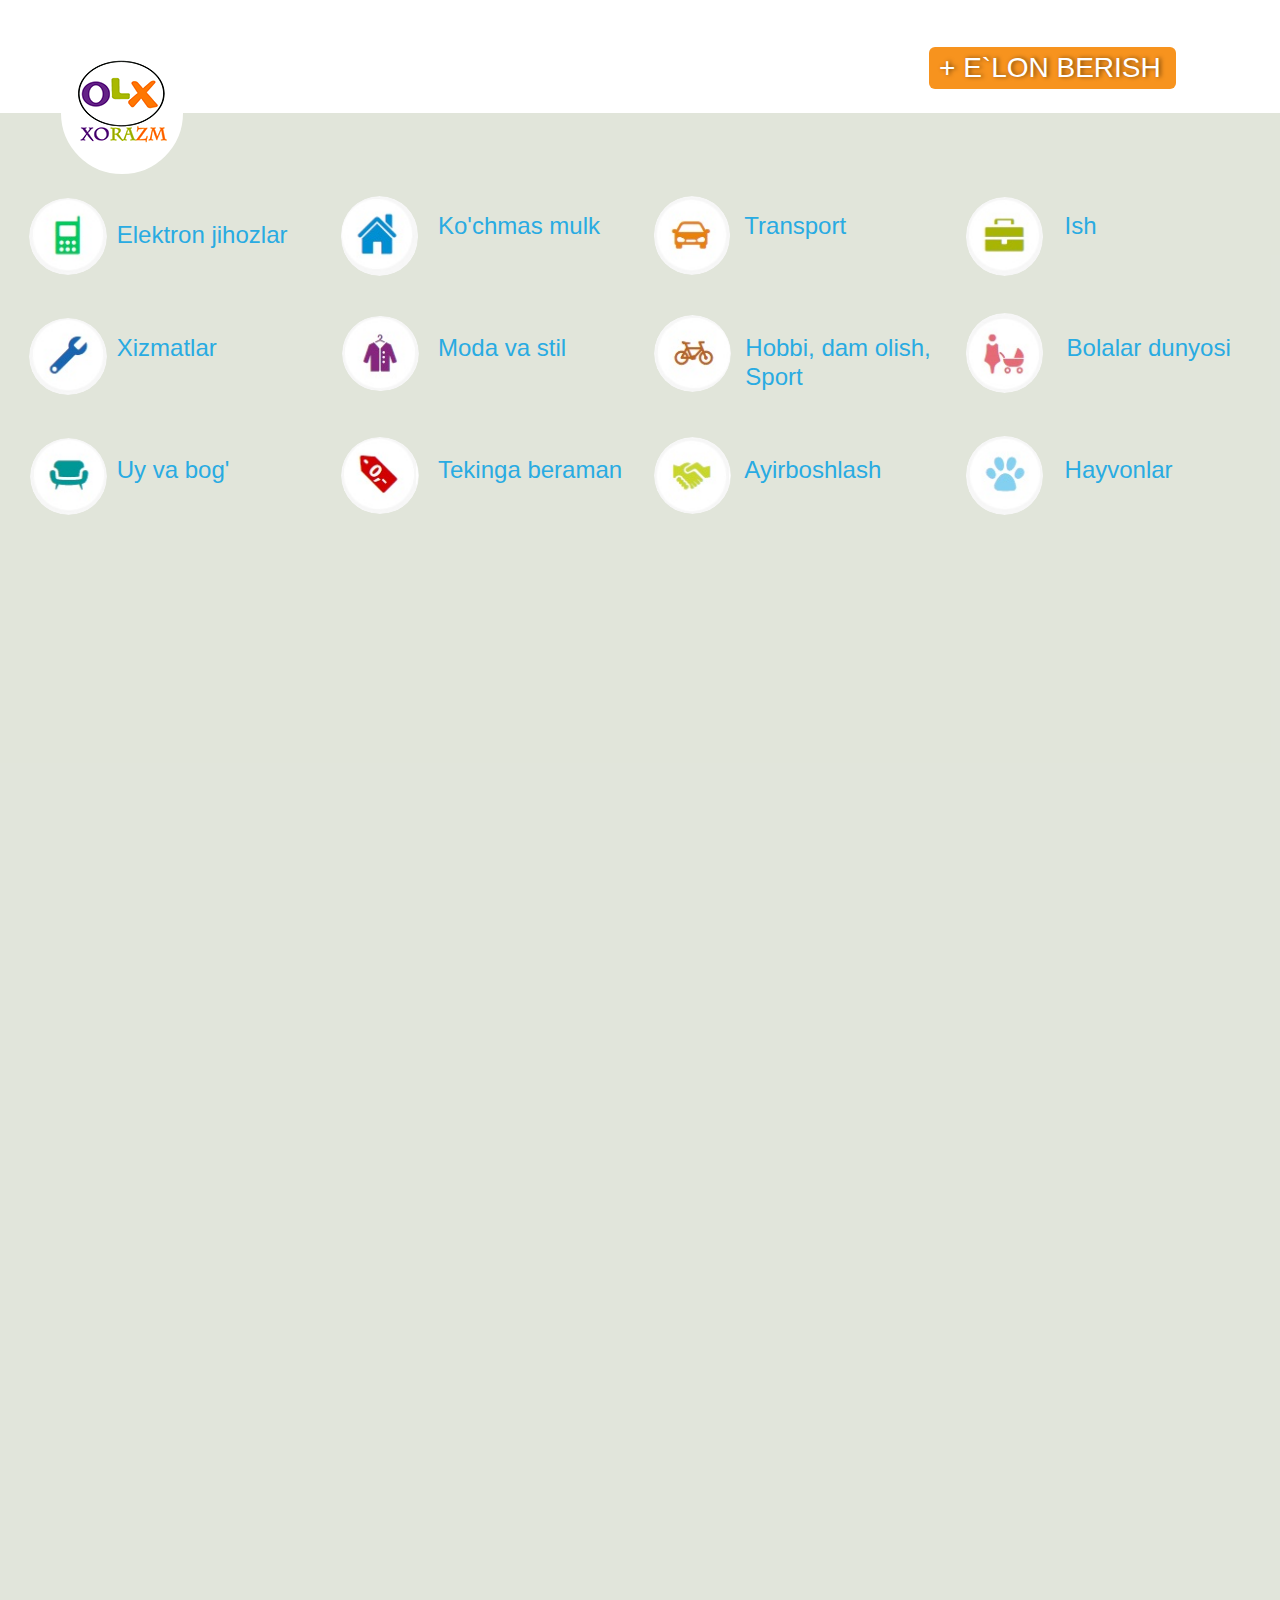
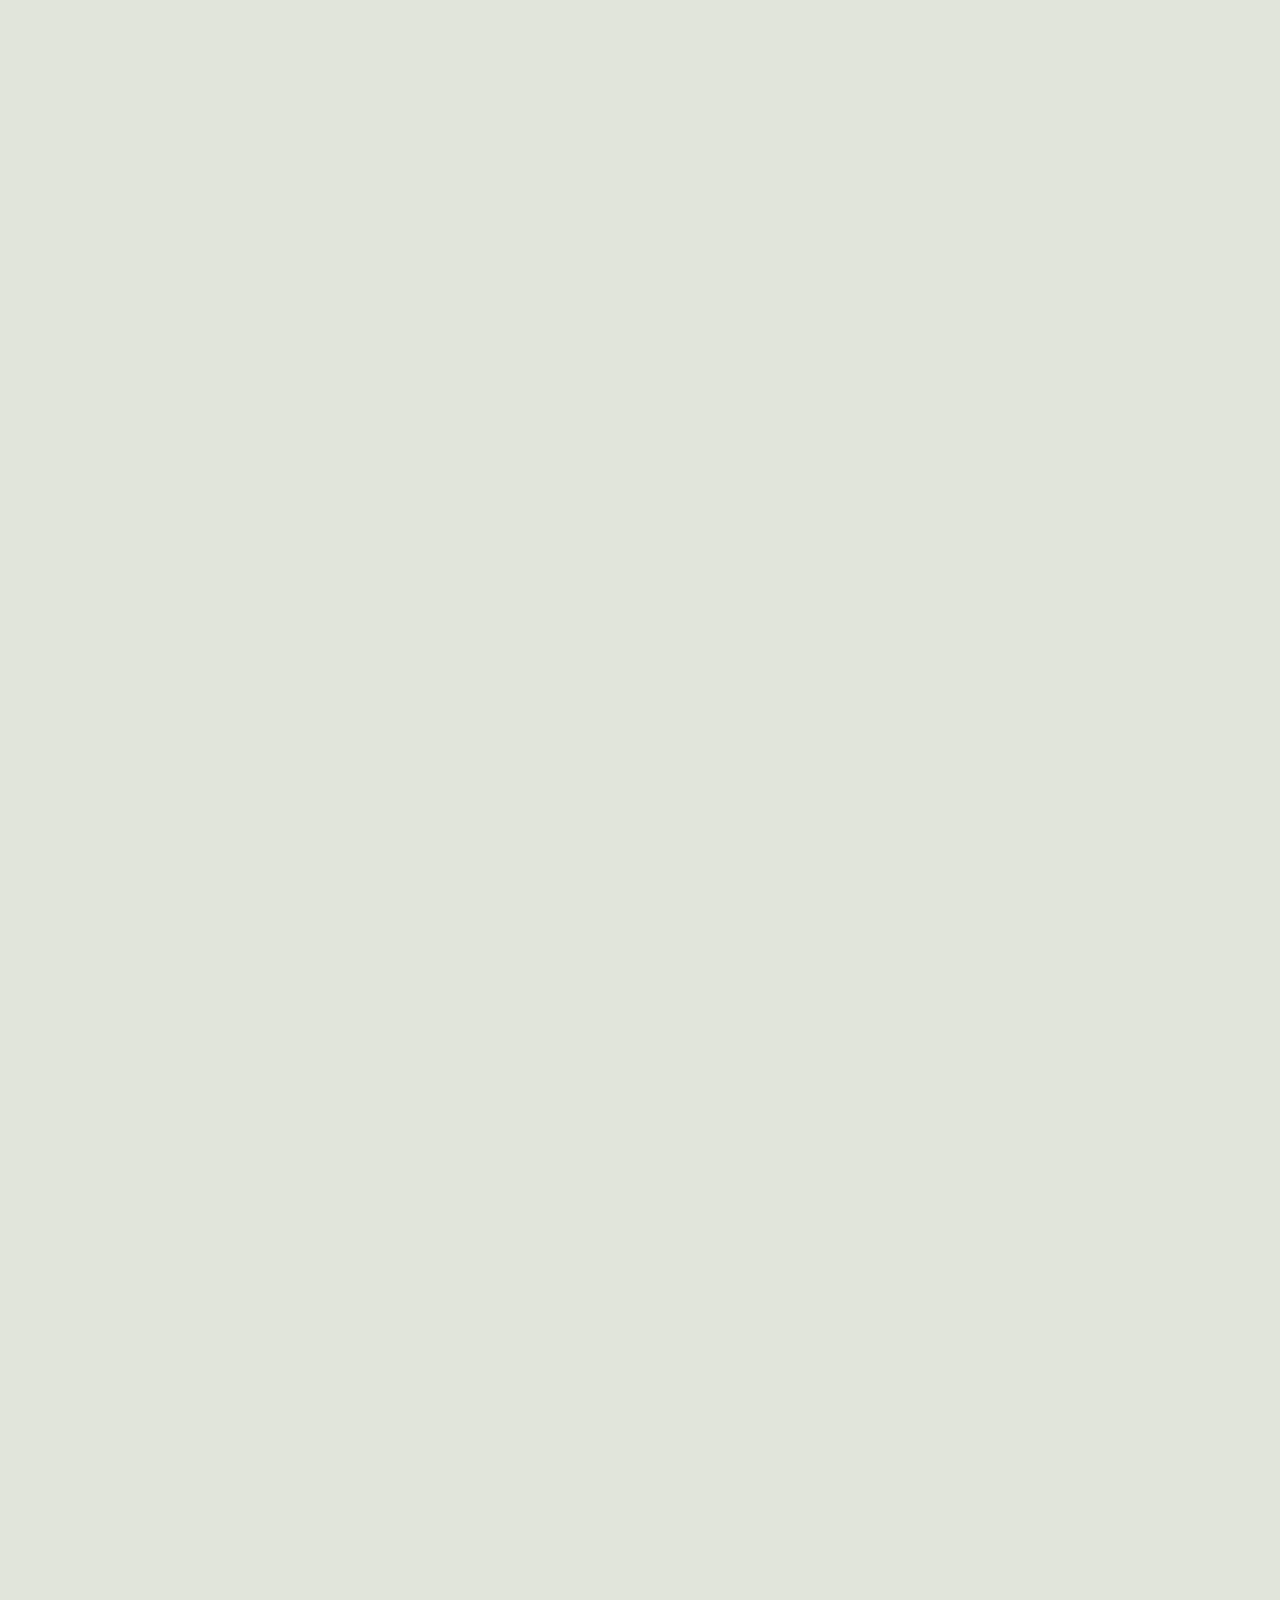
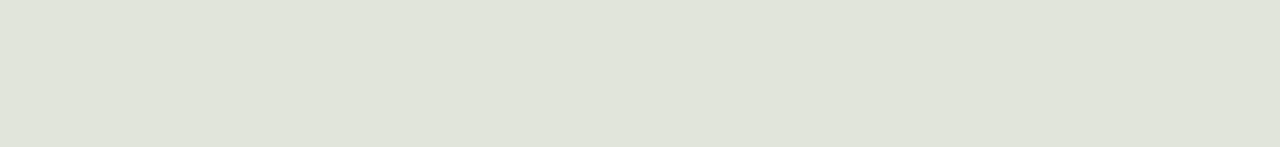
<file: index.html>
<!DOCTYPE html>
<html class="nojs html css_verticalspacer" lang="en-US">
 <head>

  <meta http-equiv="Content-type" content="text/html;charset=UTF-8"/>
  <meta name="description" content="test olxx"/>
  <meta name="keywords" content="xa xa"/>
  <meta name="generator" content="2017.0.2.363"/>
  <meta name="viewport" content="width=device-width, initial-scale=1.0"/>
  
  <script type="text/javascript">
   // Update the 'nojs'/'js' class on the html node
document.documentElement.className = document.documentElement.className.replace(/\bnojs\b/g, 'js');

// Check that all required assets are uploaded and up-to-date
if(typeof Muse == "undefined") window.Muse = {}; window.Muse.assets = {"required":["museutils.js", "museconfig.js", "jquery.watch.js", "jquery.museresponsive.js", "require.js", "index.css"], "outOfDate":[]};
</script>
  
  <link rel="shortcut icon" href="images/asosiy-favicon.ico?crc=531726175"/>
  <title>Asosiy</title>
  <!-- CSS -->
  <link rel="stylesheet" type="text/css" href="css/site_global.css?crc=4022469373"/>
  <link rel="stylesheet" type="text/css" href="css/index.css?crc=278165671" id="pagesheet"/>
  <!-- IE-only CSS -->
  <!--[if lt IE 9]>
  <link rel="stylesheet" type="text/css" href="css/nomq_index.css?crc=3771721734" id="nomq_pagesheet"/>
  <![endif]-->
    <!--custom head HTML-->
  <style>.js body{visibility:visible!important;}</style>
 </head>
 <body>

  <div class="breakpoint active" id="bp_infinity" data-min-width="1208"><!-- responsive breakpoint node -->
   <div class="rgba-background clearfix borderbox" id="page"><!-- column -->
    <div class="browser_width colelem shared_content" id="u1695-bw" data-content-guid="u1695-bw_content">
     <div id="u1695"><!-- group -->
      <div class="clearfix" id="u1695_align_to_page">
       <!-- m_editable region-id="editable-static-tag-U1698-BP_infinity" template="index.html" data-type="image" -->
       <div class="rounded-corners clip_frame grpelem shared_content" id="u1698" data-muse-uid="U1698" data-muse-type="img_frame" data-content-guid="u1698_content"><!-- image -->
        <img class="block temp_no_img_src" id="u1698_img" data-orig-src="images/olx-logo%20(1)%20ww%d0%ba%d0%be%d0%bf%d0%b8%d1%8f.png?crc=3818037564" alt="" width="108" height="108" data-muse-src="images/olx-logo%20(1)%20ww%d0%ba%d0%be%d0%bf%d0%b8%d1%8f.png?crc=3818037564" src="images/blank.gif?crc=4208392903"/>
       </div>
       <!-- /m_editable -->
       <div class="rounded-corners clearfix grpelem shared_content" id="u1725" data-content-guid="u1725_content"><!-- group -->
        <!-- m_editable region-id="editable-static-tag-U1731-BP_infinity" template="index.html" data-type="html" data-ice-options="disableImageResize,link,txtStyleTarget" -->
        <div class="clearfix grpelem" id="u1731-4" data-muse-uid="U1731" data-muse-type="txt_frame" data-IBE-flags="txtStyleSrc"><!-- content -->
         <p>+ E`LON BERISH</p>
        </div>
        <!-- /m_editable -->
       </div>
      </div>
     </div>
    </div>
    <div class="clearfix colelem" id="pu2449"><!-- group -->
     <!-- m_editable region-id="editable-static-tag-U2449-BP_infinity" template="index.html" data-type="image" -->
     <div class="rounded-corners clip_frame grpelem shared_content" id="u2449" data-muse-uid="U2449" data-muse-type="img_frame" data-content-guid="u2449_content"><!-- image -->
      <img class="block temp_no_img_src" id="u2449_img" data-orig-src="images/%d0%b1%d0%b5%d0%b7%d0%b8%d0%bc%d0%b5%d0%bd%d0%b8-8.jpg?crc=106785913" alt="" data-muse-src="images/%d0%b1%d0%b5%d0%b7%d0%b8%d0%bc%d0%b5%d0%bd%d0%b8-8.jpg?crc=106785913" data-image-width="78" data-image-height="77" src="images/blank.gif?crc=4208392903"/>
     </div>
     <!-- /m_editable -->
     <!-- m_editable region-id="editable-static-tag-U2598-BP_infinity" template="index.html" data-type="html" data-ice-options="disableImageResize,link,txtStyleTarget" -->
     <div class="clearfix grpelem shared_content" id="u2598-4" data-muse-uid="U2598" data-muse-type="txt_frame" data-IBE-flags="txtStyleSrc" data-content-guid="u2598-4_content"><!-- content -->
      <p>Elektron jihozlar</p>
     </div>
     <!-- /m_editable -->
     <!-- m_editable region-id="editable-static-tag-U2414-BP_infinity" template="index.html" data-type="image" -->
     <div class="rounded-corners clip_frame grpelem shared_content" id="u2414" data-muse-uid="U2414" data-muse-type="img_frame" data-content-guid="u2414_content"><!-- image -->
      <img class="block temp_no_img_src" id="u2414_img" data-orig-src="images/%d0%b1%d0%b5%d0%b7%d0%b8%d0%bc%d0%b5%d0%bd%d0%b8-3.jpg?crc=3942561821" alt="" data-muse-src="images/%d0%b1%d0%b5%d0%b7%d0%b8%d0%bc%d0%b5%d0%bd%d0%b8-3.jpg?crc=3942561821" data-image-width="77" data-image-height="80" src="images/blank.gif?crc=4208392903"/>
     </div>
     <!-- /m_editable -->
     <!-- m_editable region-id="editable-static-tag-U3086-BP_infinity" template="index.html" data-type="html" data-ice-options="disableImageResize,link,txtStyleTarget" -->
     <div class="clearfix grpelem shared_content" id="u3086-4" data-muse-uid="U3086" data-muse-type="txt_frame" data-IBE-flags="txtStyleSrc" data-content-guid="u3086-4_content"><!-- content -->
      <p>Ko'chmas mulk</p>
     </div>
     <!-- /m_editable -->
     <!-- m_editable region-id="editable-static-tag-U2421-BP_infinity" template="index.html" data-type="image" -->
     <div class="rounded-corners clip_frame grpelem shared_content" id="u2421" data-muse-uid="U2421" data-muse-type="img_frame" data-content-guid="u2421_content"><!-- image -->
      <img class="block temp_no_img_src" id="u2421_img" data-orig-src="images/%d0%b1%d0%b5%d0%b7%d0%b8%d0%bc%d0%b5%d0%bd%d0%b8-4.jpg?crc=4293712713" alt="" data-muse-src="images/%d0%b1%d0%b5%d0%b7%d0%b8%d0%bc%d0%b5%d0%bd%d0%b8-4.jpg?crc=4293712713" data-image-width="77" data-image-height="79" src="images/blank.gif?crc=4208392903"/>
     </div>
     <!-- /m_editable -->
     <!-- m_editable region-id="editable-static-tag-U2988-BP_infinity" template="index.html" data-type="html" data-ice-options="disableImageResize,link,txtStyleTarget" -->
     <div class="clearfix grpelem shared_content" id="u2988-4" data-muse-uid="U2988" data-muse-type="txt_frame" data-IBE-flags="txtStyleSrc" data-content-guid="u2988-4_content"><!-- content -->
      <p>Transport</p>
     </div>
     <!-- /m_editable -->
     <!-- m_editable region-id="editable-static-tag-U2428-BP_infinity" template="index.html" data-type="image" -->
     <div class="rounded-corners clip_frame grpelem shared_content" id="u2428" data-muse-uid="U2428" data-muse-type="img_frame" data-content-guid="u2428_content"><!-- image -->
      <img class="block temp_no_img_src" id="u2428_img" data-orig-src="images/%d0%b1%d0%b5%d0%b7%d0%b8%d0%bc%d0%b5%d0%bd%d0%b8-5.jpg?crc=4204156704" alt="" data-muse-src="images/%d0%b1%d0%b5%d0%b7%d0%b8%d0%bc%d0%b5%d0%bd%d0%b8-5.jpg?crc=4204156704" data-image-width="77" data-image-height="79" src="images/blank.gif?crc=4208392903"/>
     </div>
     <!-- /m_editable -->
     <!-- m_editable region-id="editable-static-tag-U2916-BP_infinity" template="index.html" data-type="html" data-ice-options="disableImageResize,link,txtStyleTarget" -->
     <div class="clearfix grpelem shared_content" id="u2916-4" data-muse-uid="U2916" data-muse-type="txt_frame" data-IBE-flags="txtStyleSrc" data-content-guid="u2916-4_content"><!-- content -->
      <p>Ish</p>
     </div>
     <!-- /m_editable -->
    </div>
    <div class="clearfix colelem" id="pu2456"><!-- group -->
     <!-- m_editable region-id="editable-static-tag-U2456-BP_infinity" template="index.html" data-type="image" -->
     <div class="rounded-corners clip_frame grpelem shared_content" id="u2456" data-muse-uid="U2456" data-muse-type="img_frame" data-content-guid="u2456_content"><!-- image -->
      <img class="block temp_no_img_src" id="u2456_img" data-orig-src="images/%d0%b1%d0%b5%d0%b7%d0%b8%d0%bc%d0%b5%d0%bd%d0%b8-9.jpg?crc=4268166496" alt="" data-muse-src="images/%d0%b1%d0%b5%d0%b7%d0%b8%d0%bc%d0%b5%d0%bd%d0%b8-9.jpg?crc=4268166496" data-image-width="78" data-image-height="77" src="images/blank.gif?crc=4208392903"/>
     </div>
     <!-- /m_editable -->
     <!-- m_editable region-id="editable-static-tag-U2952-BP_infinity" template="index.html" data-type="html" data-ice-options="disableImageResize,link,txtStyleTarget" -->
     <div class="clearfix grpelem shared_content" id="u2952-4" data-muse-uid="U2952" data-muse-type="txt_frame" data-IBE-flags="txtStyleSrc" data-content-guid="u2952-4_content"><!-- content -->
      <p>Xizmatlar</p>
     </div>
     <!-- /m_editable -->
     <!-- m_editable region-id="editable-static-tag-U2463-BP_infinity" template="index.html" data-type="image" -->
     <div class="rounded-corners clip_frame grpelem shared_content" id="u2463" data-muse-uid="U2463" data-muse-type="img_frame" data-content-guid="u2463_content"><!-- image -->
      <img class="block temp_no_img_src" id="u2463_img" data-orig-src="images/%d0%b1%d0%b5%d0%b7%d0%b8%d0%bc%d0%b5%d0%bd%d0%b8-10.jpg?crc=3832620602" alt="" data-muse-src="images/%d0%b1%d0%b5%d0%b7%d0%b8%d0%bc%d0%b5%d0%bd%d0%b8-10.jpg?crc=3832620602" data-image-width="77" data-image-height="75" src="images/blank.gif?crc=4208392903"/>
     </div>
     <!-- /m_editable -->
     <!-- m_editable region-id="editable-static-tag-U3068-BP_infinity" template="index.html" data-type="html" data-ice-options="disableImageResize,link,txtStyleTarget" -->
     <div class="clearfix grpelem shared_content" id="u3068-4" data-muse-uid="U3068" data-muse-type="txt_frame" data-IBE-flags="txtStyleSrc" data-content-guid="u3068-4_content"><!-- content -->
      <p>Moda va stil</p>
     </div>
     <!-- /m_editable -->
     <!-- m_editable region-id="editable-static-tag-U2470-BP_infinity" template="index.html" data-type="image" -->
     <div class="rounded-corners clip_frame grpelem shared_content" id="u2470" data-muse-uid="U2470" data-muse-type="img_frame" data-content-guid="u2470_content"><!-- image -->
      <img class="block temp_no_img_src" id="u2470_img" data-orig-src="images/%d0%b1%d0%b5%d0%b7%d0%b8%d0%bc%d0%b5%d0%bd%d0%b8-11.jpg?crc=225326448" alt="" data-muse-src="images/%d0%b1%d0%b5%d0%b7%d0%b8%d0%bc%d0%b5%d0%bd%d0%b8-11.jpg?crc=225326448" data-image-width="78" data-image-height="77" src="images/blank.gif?crc=4208392903"/>
     </div>
     <!-- /m_editable -->
     <!-- m_editable region-id="editable-static-tag-U2934-BP_infinity" template="index.html" data-type="html" data-ice-options="disableImageResize,link,txtStyleTarget" -->
     <div class="clearfix grpelem shared_content" id="u2934-4" data-muse-uid="U2934" data-muse-type="txt_frame" data-IBE-flags="txtStyleSrc" data-content-guid="u2934-4_content"><!-- content -->
      <p>Hobbi, dam olish, Sport</p>
     </div>
     <!-- /m_editable -->
     <!-- m_editable region-id="editable-static-tag-U2406-BP_infinity" template="index.html" data-type="image" -->
     <div class="rounded-corners clip_frame grpelem shared_content" id="u2406" data-muse-uid="U2406" data-muse-type="img_frame" data-content-guid="u2406_content"><!-- image -->
      <img class="block temp_no_img_src" id="u2406_img" data-orig-src="images/%d0%b1%d0%b5%d0%b7%d0%b8%d0%bc%d0%b5%d0%bd%d0%b8-2.jpg?crc=491880154" alt="" data-muse-src="images/%d0%b1%d0%b5%d0%b7%d0%b8%d0%bc%d0%b5%d0%bd%d0%b8-2.jpg?crc=491880154" data-image-width="77" data-image-height="80" src="images/blank.gif?crc=4208392903"/>
     </div>
     <!-- /m_editable -->
     <!-- m_editable region-id="editable-static-tag-U2970-BP_infinity" template="index.html" data-type="html" data-ice-options="disableImageResize,link,txtStyleTarget" -->
     <div class="clearfix grpelem shared_content" id="u2970-4" data-muse-uid="U2970" data-muse-type="txt_frame" data-IBE-flags="txtStyleSrc" data-content-guid="u2970-4_content"><!-- content -->
      <p>Bolalar dunyosi</p>
     </div>
     <!-- /m_editable -->
    </div>
    <div class="clearfix colelem" id="pu2442"><!-- group -->
     <!-- m_editable region-id="editable-static-tag-U2442-BP_infinity" template="index.html" data-type="image" -->
     <div class="rounded-corners clip_frame grpelem shared_content" id="u2442" data-muse-uid="U2442" data-muse-type="img_frame" data-content-guid="u2442_content"><!-- image -->
      <img class="block temp_no_img_src" id="u2442_img" data-orig-src="images/%d0%b1%d0%b5%d0%b7%d0%b8%d0%bc%d0%b5%d0%bd%d0%b8-7.jpg?crc=3771815873" alt="" data-muse-src="images/%d0%b1%d0%b5%d0%b7%d0%b8%d0%bc%d0%b5%d0%bd%d0%b8-7.jpg?crc=3771815873" data-image-width="77" data-image-height="77" src="images/blank.gif?crc=4208392903"/>
     </div>
     <!-- /m_editable -->
     <!-- m_editable region-id="editable-static-tag-U3104-BP_infinity" template="index.html" data-type="html" data-ice-options="disableImageResize,link,txtStyleTarget" -->
     <div class="clearfix grpelem shared_content" id="u3104-4" data-muse-uid="U3104" data-muse-type="txt_frame" data-IBE-flags="txtStyleSrc" data-content-guid="u3104-4_content"><!-- content -->
      <p>Uy va bog'</p>
     </div>
     <!-- /m_editable -->
     <!-- m_editable region-id="editable-static-tag-U2477-BP_infinity" template="index.html" data-type="image" -->
     <div class="rounded-corners clip_frame grpelem shared_content" id="u2477" data-muse-uid="U2477" data-muse-type="img_frame" data-content-guid="u2477_content"><!-- image -->
      <img class="block temp_no_img_src" id="u2477_img" data-orig-src="images/%d0%b1%d0%b5%d0%b7%d0%b8%d0%bc%d0%b5%d0%bd%d0%b8-12.jpg?crc=4057063735" alt="" data-muse-src="images/%d0%b1%d0%b5%d0%b7%d0%b8%d0%bc%d0%b5%d0%bd%d0%b8-12.jpg?crc=4057063735" data-image-width="78" data-image-height="77" src="images/blank.gif?crc=4208392903"/>
     </div>
     <!-- /m_editable -->
     <!-- m_editable region-id="editable-static-tag-U3050-BP_infinity" template="index.html" data-type="html" data-ice-options="disableImageResize,link,txtStyleTarget" -->
     <div class="clearfix grpelem shared_content" id="u3050-4" data-muse-uid="U3050" data-muse-type="txt_frame" data-IBE-flags="txtStyleSrc" data-content-guid="u3050-4_content"><!-- content -->
      <p>Tekinga beraman</p>
     </div>
     <!-- /m_editable -->
     <!-- m_editable region-id="editable-static-tag-U2484-BP_infinity" template="index.html" data-type="image" -->
     <div class="rounded-corners clip_frame grpelem shared_content" id="u2484" data-muse-uid="U2484" data-muse-type="img_frame" data-content-guid="u2484_content"><!-- image -->
      <img class="block temp_no_img_src" id="u2484_img" data-orig-src="images/%d0%b1%d0%b5%d0%b7%d0%b8%d0%bc%d0%b5%d0%bd%d0%b8-13.jpg?crc=500358576" alt="" data-muse-src="images/%d0%b1%d0%b5%d0%b7%d0%b8%d0%bc%d0%b5%d0%bd%d0%b8-13.jpg?crc=500358576" data-image-width="78" data-image-height="77" src="images/blank.gif?crc=4208392903"/>
     </div>
     <!-- /m_editable -->
     <!-- m_editable region-id="editable-static-tag-U3032-BP_infinity" template="index.html" data-type="html" data-ice-options="disableImageResize,link,txtStyleTarget" -->
     <div class="clearfix grpelem shared_content" id="u3032-4" data-muse-uid="U3032" data-muse-type="txt_frame" data-IBE-flags="txtStyleSrc" data-content-guid="u3032-4_content"><!-- content -->
      <p>Ayirboshlash</p>
     </div>
     <!-- /m_editable -->
     <!-- m_editable region-id="editable-static-tag-U2435-BP_infinity" template="index.html" data-type="image" -->
     <div class="rounded-corners clip_frame grpelem shared_content" id="u2435" data-muse-uid="U2435" data-muse-type="img_frame" data-content-guid="u2435_content"><!-- image -->
      <img class="block temp_no_img_src" id="u2435_img" data-orig-src="images/%d0%b1%d0%b5%d0%b7%d0%b8%d0%bc%d0%b5%d0%bd%d0%b8-6.jpg?crc=4147086679" alt="" data-muse-src="images/%d0%b1%d0%b5%d0%b7%d0%b8%d0%bc%d0%b5%d0%bd%d0%b8-6.jpg?crc=4147086679" data-image-width="77" data-image-height="79" src="images/blank.gif?crc=4208392903"/>
     </div>
     <!-- /m_editable -->
     <!-- m_editable region-id="editable-static-tag-U3006-BP_infinity" template="index.html" data-type="html" data-ice-options="disableImageResize,link,txtStyleTarget" -->
     <div class="clearfix grpelem shared_content" id="u3006-4" data-muse-uid="U3006" data-muse-type="txt_frame" data-IBE-flags="txtStyleSrc" data-content-guid="u3006-4_content"><!-- content -->
      <p>Hayvonlar</p>
     </div>
     <!-- /m_editable -->
    </div>
    <div class="size_fluid_width colelem shared_content" id="u2100" data-content-guid="u2100_content"><!-- custom html -->
     
<!--iFrame builder widget is developed by the developer team of creativated.com-->
        <iframe src="https://journali.st/broadcasts/913247019/q3mw04K" width="100%" height="2533" frameborder="0" scrolling="No"></iframe>
    
    </div>
    <div class="verticalspacer" data-offset-top="3285" data-content-above-spacer="3285" data-content-below-spacer="62"></div>
   </div>
  </div>
  <div class="breakpoint" id="bp_1207" data-min-width="981" data-max-width="1207"><!-- responsive breakpoint node -->
   <div class="rgba-background clearfix borderbox temp_no_id" data-orig-id="page"><!-- column -->
    <span class="browser_width colelem placeholder" data-placeholder-for="u1695-bw_content"><!-- placeholder node --></span>
    <div class="clearfix colelem temp_no_id" data-orig-id="pu2449"><!-- group -->
     <!-- m_editable region-id="editable-static-tag-U2449-BP_1207" template="index.html" data-type="image" -->
     <div class="rounded-corners clip_frame grpelem temp_no_id" data-muse-uid="U2449" data-muse-type="img_frame" data-orig-id="u2449"><!-- image -->
      <img class="block temp_no_id temp_no_img_src" data-orig-src="images/%d0%b1%d0%b5%d0%b7%d0%b8%d0%bc%d0%b5%d0%bd%d0%b8-8.jpg?crc=106785913" alt="" data-muse-src="images/%d0%b1%d0%b5%d0%b7%d0%b8%d0%bc%d0%b5%d0%bd%d0%b8-8.jpg?crc=106785913" data-image-width="74" data-image-height="73" data-orig-id="u2449_img" src="images/blank.gif?crc=4208392903"/>
     </div>
     <!-- /m_editable -->
     <!-- m_editable region-id="editable-static-tag-U2598-BP_1207" template="index.html" data-type="html" data-ice-options="disableImageResize,link,txtStyleTarget" -->
     <span class="clearfix grpelem placeholder" data-placeholder-for="u2598-4_content"><!-- placeholder node --></span>
     <!-- /m_editable -->
     <!-- m_editable region-id="editable-static-tag-U2414-BP_1207" template="index.html" data-type="image" -->
     <div class="rounded-corners clip_frame grpelem temp_no_id" data-muse-uid="U2414" data-muse-type="img_frame" data-orig-id="u2414"><!-- image -->
      <img class="block temp_no_id temp_no_img_src" data-orig-src="images/%d0%b1%d0%b5%d0%b7%d0%b8%d0%bc%d0%b5%d0%bd%d0%b8-3.jpg?crc=3942561821" alt="" data-muse-src="images/%d0%b1%d0%b5%d0%b7%d0%b8%d0%bc%d0%b5%d0%bd%d0%b8-3.jpg?crc=3942561821" data-image-width="73" data-image-height="75" data-orig-id="u2414_img" src="images/blank.gif?crc=4208392903"/>
     </div>
     <!-- /m_editable -->
     <!-- m_editable region-id="editable-static-tag-U3086-BP_1207" template="index.html" data-type="html" data-ice-options="disableImageResize,link,txtStyleTarget" -->
     <span class="clearfix grpelem placeholder" data-placeholder-for="u3086-4_content"><!-- placeholder node --></span>
     <!-- /m_editable -->
     <!-- m_editable region-id="editable-static-tag-U2421-BP_1207" template="index.html" data-type="image" -->
     <div class="rounded-corners clip_frame grpelem temp_no_id" data-muse-uid="U2421" data-muse-type="img_frame" data-orig-id="u2421"><!-- image -->
      <img class="block temp_no_id temp_no_img_src" data-orig-src="images/%d0%b1%d0%b5%d0%b7%d0%b8%d0%bc%d0%b5%d0%bd%d0%b8-4.jpg?crc=4293712713" alt="" data-muse-src="images/%d0%b1%d0%b5%d0%b7%d0%b8%d0%bc%d0%b5%d0%bd%d0%b8-4.jpg?crc=4293712713" data-image-width="73" data-image-height="74" data-orig-id="u2421_img" src="images/blank.gif?crc=4208392903"/>
     </div>
     <!-- /m_editable -->
     <!-- m_editable region-id="editable-static-tag-U2988-BP_1207" template="index.html" data-type="html" data-ice-options="disableImageResize,link,txtStyleTarget" -->
     <span class="clearfix grpelem placeholder" data-placeholder-for="u2988-4_content"><!-- placeholder node --></span>
     <!-- /m_editable -->
     <!-- m_editable region-id="editable-static-tag-U2428-BP_1207" template="index.html" data-type="image" -->
     <div class="rounded-corners clip_frame grpelem temp_no_id" data-muse-uid="U2428" data-muse-type="img_frame" data-orig-id="u2428"><!-- image -->
      <img class="block temp_no_id temp_no_img_src" data-orig-src="images/%d0%b1%d0%b5%d0%b7%d0%b8%d0%bc%d0%b5%d0%bd%d0%b8-5.jpg?crc=4204156704" alt="" data-muse-src="images/%d0%b1%d0%b5%d0%b7%d0%b8%d0%bc%d0%b5%d0%bd%d0%b8-5.jpg?crc=4204156704" data-image-width="73" data-image-height="74" data-orig-id="u2428_img" src="images/blank.gif?crc=4208392903"/>
     </div>
     <!-- /m_editable -->
     <!-- m_editable region-id="editable-static-tag-U2916-BP_1207" template="index.html" data-type="html" data-ice-options="disableImageResize,link,txtStyleTarget" -->
     <span class="clearfix grpelem placeholder" data-placeholder-for="u2916-4_content"><!-- placeholder node --></span>
     <!-- /m_editable -->
    </div>
    <div class="clearfix colelem temp_no_id" data-orig-id="pu2456"><!-- group -->
     <!-- m_editable region-id="editable-static-tag-U2456-BP_1207" template="index.html" data-type="image" -->
     <div class="rounded-corners clip_frame grpelem temp_no_id" data-muse-uid="U2456" data-muse-type="img_frame" data-orig-id="u2456"><!-- image -->
      <img class="block temp_no_id temp_no_img_src" data-orig-src="images/%d0%b1%d0%b5%d0%b7%d0%b8%d0%bc%d0%b5%d0%bd%d0%b8-9.jpg?crc=4268166496" alt="" data-muse-src="images/%d0%b1%d0%b5%d0%b7%d0%b8%d0%bc%d0%b5%d0%bd%d0%b8-9.jpg?crc=4268166496" data-image-width="74" data-image-height="73" data-orig-id="u2456_img" src="images/blank.gif?crc=4208392903"/>
     </div>
     <!-- /m_editable -->
     <!-- m_editable region-id="editable-static-tag-U2952-BP_1207" template="index.html" data-type="html" data-ice-options="disableImageResize,link,txtStyleTarget" -->
     <span class="clearfix grpelem placeholder" data-placeholder-for="u2952-4_content"><!-- placeholder node --></span>
     <!-- /m_editable -->
     <!-- m_editable region-id="editable-static-tag-U2463-BP_1207" template="index.html" data-type="image" -->
     <div class="rounded-corners clip_frame grpelem temp_no_id" data-muse-uid="U2463" data-muse-type="img_frame" data-orig-id="u2463"><!-- image -->
      <img class="block temp_no_id temp_no_img_src" data-orig-src="images/%d0%b1%d0%b5%d0%b7%d0%b8%d0%bc%d0%b5%d0%bd%d0%b8-10.jpg?crc=3832620602" alt="" data-muse-src="images/%d0%b1%d0%b5%d0%b7%d0%b8%d0%bc%d0%b5%d0%bd%d0%b8-10.jpg?crc=3832620602" data-image-width="73" data-image-height="71" data-orig-id="u2463_img" src="images/blank.gif?crc=4208392903"/>
     </div>
     <!-- /m_editable -->
     <!-- m_editable region-id="editable-static-tag-U3068-BP_1207" template="index.html" data-type="html" data-ice-options="disableImageResize,link,txtStyleTarget" -->
     <span class="clearfix grpelem placeholder" data-placeholder-for="u3068-4_content"><!-- placeholder node --></span>
     <!-- /m_editable -->
     <!-- m_editable region-id="editable-static-tag-U2470-BP_1207" template="index.html" data-type="image" -->
     <div class="rounded-corners clip_frame grpelem temp_no_id" data-muse-uid="U2470" data-muse-type="img_frame" data-orig-id="u2470"><!-- image -->
      <img class="block temp_no_id temp_no_img_src" data-orig-src="images/%d0%b1%d0%b5%d0%b7%d0%b8%d0%bc%d0%b5%d0%bd%d0%b8-11.jpg?crc=225326448" alt="" data-muse-src="images/%d0%b1%d0%b5%d0%b7%d0%b8%d0%bc%d0%b5%d0%bd%d0%b8-11.jpg?crc=225326448" data-image-width="74" data-image-height="73" data-orig-id="u2470_img" src="images/blank.gif?crc=4208392903"/>
     </div>
     <!-- /m_editable -->
     <!-- m_editable region-id="editable-static-tag-U2934-BP_1207" template="index.html" data-type="html" data-ice-options="disableImageResize,link,txtStyleTarget" -->
     <span class="clearfix grpelem placeholder" data-placeholder-for="u2934-4_content"><!-- placeholder node --></span>
     <!-- /m_editable -->
     <!-- m_editable region-id="editable-static-tag-U2406-BP_1207" template="index.html" data-type="image" -->
     <div class="rounded-corners clip_frame grpelem temp_no_id" data-muse-uid="U2406" data-muse-type="img_frame" data-orig-id="u2406"><!-- image -->
      <img class="block temp_no_id temp_no_img_src" data-orig-src="images/%d0%b1%d0%b5%d0%b7%d0%b8%d0%bc%d0%b5%d0%bd%d0%b8-2.jpg?crc=491880154" alt="" data-muse-src="images/%d0%b1%d0%b5%d0%b7%d0%b8%d0%bc%d0%b5%d0%bd%d0%b8-2.jpg?crc=491880154" data-image-width="73" data-image-height="75" data-orig-id="u2406_img" src="images/blank.gif?crc=4208392903"/>
     </div>
     <!-- /m_editable -->
     <!-- m_editable region-id="editable-static-tag-U2970-BP_1207" template="index.html" data-type="html" data-ice-options="disableImageResize,link,txtStyleTarget" -->
     <span class="clearfix grpelem placeholder" data-placeholder-for="u2970-4_content"><!-- placeholder node --></span>
     <!-- /m_editable -->
    </div>
    <div class="clearfix colelem temp_no_id" data-orig-id="pu2442"><!-- group -->
     <!-- m_editable region-id="editable-static-tag-U2442-BP_1207" template="index.html" data-type="image" -->
     <div class="rounded-corners clip_frame grpelem temp_no_id" data-muse-uid="U2442" data-muse-type="img_frame" data-orig-id="u2442"><!-- image -->
      <img class="block temp_no_id temp_no_img_src" data-orig-src="images/%d0%b1%d0%b5%d0%b7%d0%b8%d0%bc%d0%b5%d0%bd%d0%b8-7.jpg?crc=3771815873" alt="" data-muse-src="images/%d0%b1%d0%b5%d0%b7%d0%b8%d0%bc%d0%b5%d0%bd%d0%b8-7.jpg?crc=3771815873" data-image-width="73" data-image-height="73" data-orig-id="u2442_img" src="images/blank.gif?crc=4208392903"/>
     </div>
     <!-- /m_editable -->
     <!-- m_editable region-id="editable-static-tag-U3104-BP_1207" template="index.html" data-type="html" data-ice-options="disableImageResize,link,txtStyleTarget" -->
     <span class="clearfix grpelem placeholder" data-placeholder-for="u3104-4_content"><!-- placeholder node --></span>
     <!-- /m_editable -->
     <!-- m_editable region-id="editable-static-tag-U2477-BP_1207" template="index.html" data-type="image" -->
     <div class="rounded-corners clip_frame grpelem temp_no_id" data-muse-uid="U2477" data-muse-type="img_frame" data-orig-id="u2477"><!-- image -->
      <img class="block temp_no_id temp_no_img_src" data-orig-src="images/%d0%b1%d0%b5%d0%b7%d0%b8%d0%bc%d0%b5%d0%bd%d0%b8-12.jpg?crc=4057063735" alt="" data-muse-src="images/%d0%b1%d0%b5%d0%b7%d0%b8%d0%bc%d0%b5%d0%bd%d0%b8-12.jpg?crc=4057063735" data-image-width="74" data-image-height="73" data-orig-id="u2477_img" src="images/blank.gif?crc=4208392903"/>
     </div>
     <!-- /m_editable -->
     <!-- m_editable region-id="editable-static-tag-U3050-BP_1207" template="index.html" data-type="html" data-ice-options="disableImageResize,link,txtStyleTarget" -->
     <span class="clearfix grpelem placeholder" data-placeholder-for="u3050-4_content"><!-- placeholder node --></span>
     <!-- /m_editable -->
     <!-- m_editable region-id="editable-static-tag-U2484-BP_1207" template="index.html" data-type="image" -->
     <div class="rounded-corners clip_frame grpelem temp_no_id" data-muse-uid="U2484" data-muse-type="img_frame" data-orig-id="u2484"><!-- image -->
      <img class="block temp_no_id temp_no_img_src" data-orig-src="images/%d0%b1%d0%b5%d0%b7%d0%b8%d0%bc%d0%b5%d0%bd%d0%b8-13.jpg?crc=500358576" alt="" data-muse-src="images/%d0%b1%d0%b5%d0%b7%d0%b8%d0%bc%d0%b5%d0%bd%d0%b8-13.jpg?crc=500358576" data-image-width="74" data-image-height="73" data-orig-id="u2484_img" src="images/blank.gif?crc=4208392903"/>
     </div>
     <!-- /m_editable -->
     <!-- m_editable region-id="editable-static-tag-U3032-BP_1207" template="index.html" data-type="html" data-ice-options="disableImageResize,link,txtStyleTarget" -->
     <span class="clearfix grpelem placeholder" data-placeholder-for="u3032-4_content"><!-- placeholder node --></span>
     <!-- /m_editable -->
     <!-- m_editable region-id="editable-static-tag-U2435-BP_1207" template="index.html" data-type="image" -->
     <div class="rounded-corners clip_frame grpelem temp_no_id" data-muse-uid="U2435" data-muse-type="img_frame" data-orig-id="u2435"><!-- image -->
      <img class="block temp_no_id temp_no_img_src" data-orig-src="images/%d0%b1%d0%b5%d0%b7%d0%b8%d0%bc%d0%b5%d0%bd%d0%b8-6.jpg?crc=4147086679" alt="" data-muse-src="images/%d0%b1%d0%b5%d0%b7%d0%b8%d0%bc%d0%b5%d0%bd%d0%b8-6.jpg?crc=4147086679" data-image-width="73" data-image-height="74" data-orig-id="u2435_img" src="images/blank.gif?crc=4208392903"/>
     </div>
     <!-- /m_editable -->
     <!-- m_editable region-id="editable-static-tag-U3006-BP_1207" template="index.html" data-type="html" data-ice-options="disableImageResize,link,txtStyleTarget" -->
     <span class="clearfix grpelem placeholder" data-placeholder-for="u3006-4_content"><!-- placeholder node --></span>
     <!-- /m_editable -->
    </div>
    <span class="size_fluid_width colelem placeholder" data-placeholder-for="u2100_content"><!-- placeholder node --></span>
    <div class="verticalspacer" data-offset-top="3271" data-content-above-spacer="3271" data-content-below-spacer="62"></div>
   </div>
  </div>
  <div class="breakpoint" id="bp_980" data-min-width="956" data-max-width="980"><!-- responsive breakpoint node -->
   <div class="rgba-background clearfix borderbox temp_no_id" data-orig-id="page"><!-- column -->
    <span class="browser_width colelem placeholder" data-placeholder-for="u1695-bw_content"><!-- placeholder node --></span>
    <div class="clearfix colelem temp_no_id" data-orig-id="pu2449"><!-- group -->
     <!-- m_editable region-id="editable-static-tag-U2449-BP_980" template="index.html" data-type="image" -->
     <div class="rounded-corners clip_frame grpelem temp_no_id" data-muse-uid="U2449" data-muse-type="img_frame" data-orig-id="u2449"><!-- image -->
      <img class="block temp_no_id temp_no_img_src" data-orig-src="images/%d0%b1%d0%b5%d0%b7%d0%b8%d0%bc%d0%b5%d0%bd%d0%b8-8.jpg?crc=106785913" alt="" data-muse-src="images/%d0%b1%d0%b5%d0%b7%d0%b8%d0%bc%d0%b5%d0%bd%d0%b8-8.jpg?crc=106785913" data-image-width="80" data-image-height="79" data-orig-id="u2449_img" src="images/blank.gif?crc=4208392903"/>
     </div>
     <!-- /m_editable -->
     <!-- m_editable region-id="editable-static-tag-U2414-BP_980" template="index.html" data-type="image" -->
     <div class="rounded-corners clip_frame grpelem temp_no_id" data-muse-uid="U2414" data-muse-type="img_frame" data-orig-id="u2414"><!-- image -->
      <img class="block temp_no_id temp_no_img_src" data-orig-src="images/%d0%b1%d0%b5%d0%b7%d0%b8%d0%bc%d0%b5%d0%bd%d0%b8-3.jpg?crc=3942561821" alt="" data-muse-src="images/%d0%b1%d0%b5%d0%b7%d0%b8%d0%bc%d0%b5%d0%bd%d0%b8-3.jpg?crc=3942561821" data-image-width="79" data-image-height="82" data-orig-id="u2414_img" src="images/blank.gif?crc=4208392903"/>
     </div>
     <!-- /m_editable -->
     <!-- m_editable region-id="editable-static-tag-U2421-BP_980" template="index.html" data-type="image" -->
     <div class="rounded-corners clip_frame grpelem temp_no_id" data-muse-uid="U2421" data-muse-type="img_frame" data-orig-id="u2421"><!-- image -->
      <img class="block temp_no_id temp_no_img_src" data-orig-src="images/%d0%b1%d0%b5%d0%b7%d0%b8%d0%bc%d0%b5%d0%bd%d0%b8-4.jpg?crc=4293712713" alt="" data-muse-src="images/%d0%b1%d0%b5%d0%b7%d0%b8%d0%bc%d0%b5%d0%bd%d0%b8-4.jpg?crc=4293712713" data-image-width="79" data-image-height="81" data-orig-id="u2421_img" src="images/blank.gif?crc=4208392903"/>
     </div>
     <!-- /m_editable -->
     <!-- m_editable region-id="editable-static-tag-U2428-BP_980" template="index.html" data-type="image" -->
     <div class="rounded-corners clip_frame grpelem temp_no_id" data-muse-uid="U2428" data-muse-type="img_frame" data-orig-id="u2428"><!-- image -->
      <img class="block temp_no_id temp_no_img_src" data-orig-src="images/%d0%b1%d0%b5%d0%b7%d0%b8%d0%bc%d0%b5%d0%bd%d0%b8-5.jpg?crc=4204156704" alt="" data-muse-src="images/%d0%b1%d0%b5%d0%b7%d0%b8%d0%bc%d0%b5%d0%bd%d0%b8-5.jpg?crc=4204156704" data-image-width="79" data-image-height="81" data-orig-id="u2428_img" src="images/blank.gif?crc=4208392903"/>
     </div>
     <!-- /m_editable -->
     <!-- m_editable region-id="editable-static-tag-U2598-BP_980" template="index.html" data-type="html" data-ice-options="disableImageResize,link,txtStyleTarget" -->
     <span class="clearfix grpelem placeholder" data-placeholder-for="u2598-4_content"><!-- placeholder node --></span>
     <!-- /m_editable -->
     <!-- m_editable region-id="editable-static-tag-U2916-BP_980" template="index.html" data-type="html" data-ice-options="disableImageResize,link,txtStyleTarget" -->
     <span class="clearfix grpelem placeholder" data-placeholder-for="u2916-4_content"><!-- placeholder node --></span>
     <!-- /m_editable -->
     <!-- m_editable region-id="editable-static-tag-U2934-BP_980" template="index.html" data-type="html" data-ice-options="disableImageResize,link,txtStyleTarget" -->
     <span class="clearfix grpelem placeholder" data-placeholder-for="u2934-4_content"><!-- placeholder node --></span>
     <!-- /m_editable -->
     <!-- m_editable region-id="editable-static-tag-U2952-BP_980" template="index.html" data-type="html" data-ice-options="disableImageResize,link,txtStyleTarget" -->
     <span class="clearfix grpelem placeholder" data-placeholder-for="u2952-4_content"><!-- placeholder node --></span>
     <!-- /m_editable -->
     <!-- m_editable region-id="editable-static-tag-U2970-BP_980" template="index.html" data-type="html" data-ice-options="disableImageResize,link,txtStyleTarget" -->
     <span class="clearfix grpelem placeholder" data-placeholder-for="u2970-4_content"><!-- placeholder node --></span>
     <!-- /m_editable -->
     <!-- m_editable region-id="editable-static-tag-U2988-BP_980" template="index.html" data-type="html" data-ice-options="disableImageResize,link,txtStyleTarget" -->
     <span class="clearfix grpelem placeholder" data-placeholder-for="u2988-4_content"><!-- placeholder node --></span>
     <!-- /m_editable -->
     <!-- m_editable region-id="editable-static-tag-U3006-BP_980" template="index.html" data-type="html" data-ice-options="disableImageResize,link,txtStyleTarget" -->
     <span class="clearfix grpelem placeholder" data-placeholder-for="u3006-4_content"><!-- placeholder node --></span>
     <!-- /m_editable -->
     <!-- m_editable region-id="editable-static-tag-U3032-BP_980" template="index.html" data-type="html" data-ice-options="disableImageResize,link,txtStyleTarget" -->
     <span class="clearfix grpelem placeholder" data-placeholder-for="u3032-4_content"><!-- placeholder node --></span>
     <!-- /m_editable -->
     <!-- m_editable region-id="editable-static-tag-U3050-BP_980" template="index.html" data-type="html" data-ice-options="disableImageResize,link,txtStyleTarget" -->
     <span class="clearfix grpelem placeholder" data-placeholder-for="u3050-4_content"><!-- placeholder node --></span>
     <!-- /m_editable -->
     <!-- m_editable region-id="editable-static-tag-U3068-BP_980" template="index.html" data-type="html" data-ice-options="disableImageResize,link,txtStyleTarget" -->
     <span class="clearfix grpelem placeholder" data-placeholder-for="u3068-4_content"><!-- placeholder node --></span>
     <!-- /m_editable -->
     <!-- m_editable region-id="editable-static-tag-U3086-BP_980" template="index.html" data-type="html" data-ice-options="disableImageResize,link,txtStyleTarget" -->
     <span class="clearfix grpelem placeholder" data-placeholder-for="u3086-4_content"><!-- placeholder node --></span>
     <!-- /m_editable -->
     <!-- m_editable region-id="editable-static-tag-U3104-BP_980" template="index.html" data-type="html" data-ice-options="disableImageResize,link,txtStyleTarget" -->
     <span class="clearfix grpelem placeholder" data-placeholder-for="u3104-4_content"><!-- placeholder node --></span>
     <!-- /m_editable -->
    </div>
    <div class="clearfix colelem" id="ppu2456"><!-- group -->
     <div class="clearfix grpelem temp_no_id" data-orig-id="pu2456"><!-- column -->
      <!-- m_editable region-id="editable-static-tag-U2456-BP_980" template="index.html" data-type="image" -->
      <div class="rounded-corners clip_frame colelem temp_no_id" data-muse-uid="U2456" data-muse-type="img_frame" data-orig-id="u2456"><!-- image -->
       <img class="block temp_no_id temp_no_img_src" data-orig-src="images/%d0%b1%d0%b5%d0%b7%d0%b8%d0%bc%d0%b5%d0%bd%d0%b8-9.jpg?crc=4268166496" alt="" data-muse-src="images/%d0%b1%d0%b5%d0%b7%d0%b8%d0%bc%d0%b5%d0%bd%d0%b8-9.jpg?crc=4268166496" data-image-width="80" data-image-height="79" data-orig-id="u2456_img" src="images/blank.gif?crc=4208392903"/>
      </div>
      <!-- /m_editable -->
      <!-- m_editable region-id="editable-static-tag-U2442-BP_980" template="index.html" data-type="image" -->
      <div class="rounded-corners clip_frame colelem temp_no_id" data-muse-uid="U2442" data-muse-type="img_frame" data-orig-id="u2442"><!-- image -->
       <img class="block temp_no_id temp_no_img_src" data-orig-src="images/%d0%b1%d0%b5%d0%b7%d0%b8%d0%bc%d0%b5%d0%bd%d0%b8-7.jpg?crc=3771815873" alt="" data-muse-src="images/%d0%b1%d0%b5%d0%b7%d0%b8%d0%bc%d0%b5%d0%bd%d0%b8-7.jpg?crc=3771815873" data-image-width="79" data-image-height="79" data-orig-id="u2442_img" src="images/blank.gif?crc=4208392903"/>
      </div>
      <!-- /m_editable -->
     </div>
     <div class="clearfix grpelem" id="pu2463"><!-- column -->
      <!-- m_editable region-id="editable-static-tag-U2463-BP_980" template="index.html" data-type="image" -->
      <div class="rounded-corners clip_frame colelem temp_no_id" data-muse-uid="U2463" data-muse-type="img_frame" data-orig-id="u2463"><!-- image -->
       <img class="block temp_no_id temp_no_img_src" data-orig-src="images/%d0%b1%d0%b5%d0%b7%d0%b8%d0%bc%d0%b5%d0%bd%d0%b8-10.jpg?crc=3832620602" alt="" data-muse-src="images/%d0%b1%d0%b5%d0%b7%d0%b8%d0%bc%d0%b5%d0%bd%d0%b8-10.jpg?crc=3832620602" data-image-width="79" data-image-height="77" data-orig-id="u2463_img" src="images/blank.gif?crc=4208392903"/>
      </div>
      <!-- /m_editable -->
      <!-- m_editable region-id="editable-static-tag-U2477-BP_980" template="index.html" data-type="image" -->
      <div class="rounded-corners clip_frame colelem temp_no_id" data-muse-uid="U2477" data-muse-type="img_frame" data-orig-id="u2477"><!-- image -->
       <img class="block temp_no_id temp_no_img_src" data-orig-src="images/%d0%b1%d0%b5%d0%b7%d0%b8%d0%bc%d0%b5%d0%bd%d0%b8-12.jpg?crc=4057063735" alt="" data-muse-src="images/%d0%b1%d0%b5%d0%b7%d0%b8%d0%bc%d0%b5%d0%bd%d0%b8-12.jpg?crc=4057063735" data-image-width="80" data-image-height="79" data-orig-id="u2477_img" src="images/blank.gif?crc=4208392903"/>
      </div>
      <!-- /m_editable -->
     </div>
     <div class="clearfix grpelem" id="pu2470"><!-- column -->
      <!-- m_editable region-id="editable-static-tag-U2470-BP_980" template="index.html" data-type="image" -->
      <div class="rounded-corners clip_frame colelem temp_no_id" data-muse-uid="U2470" data-muse-type="img_frame" data-orig-id="u2470"><!-- image -->
       <img class="block temp_no_id temp_no_img_src" data-orig-src="images/%d0%b1%d0%b5%d0%b7%d0%b8%d0%bc%d0%b5%d0%bd%d0%b8-11.jpg?crc=225326448" alt="" data-muse-src="images/%d0%b1%d0%b5%d0%b7%d0%b8%d0%bc%d0%b5%d0%bd%d0%b8-11.jpg?crc=225326448" data-image-width="80" data-image-height="79" data-orig-id="u2470_img" src="images/blank.gif?crc=4208392903"/>
      </div>
      <!-- /m_editable -->
      <!-- m_editable region-id="editable-static-tag-U2484-BP_980" template="index.html" data-type="image" -->
      <div class="rounded-corners clip_frame colelem temp_no_id" data-muse-uid="U2484" data-muse-type="img_frame" data-orig-id="u2484"><!-- image -->
       <img class="block temp_no_id temp_no_img_src" data-orig-src="images/%d0%b1%d0%b5%d0%b7%d0%b8%d0%bc%d0%b5%d0%bd%d0%b8-13.jpg?crc=500358576" alt="" data-muse-src="images/%d0%b1%d0%b5%d0%b7%d0%b8%d0%bc%d0%b5%d0%bd%d0%b8-13.jpg?crc=500358576" data-image-width="80" data-image-height="79" data-orig-id="u2484_img" src="images/blank.gif?crc=4208392903"/>
      </div>
      <!-- /m_editable -->
     </div>
     <div class="clearfix grpelem" id="pu2406"><!-- column -->
      <!-- m_editable region-id="editable-static-tag-U2406-BP_980" template="index.html" data-type="image" -->
      <div class="rounded-corners clip_frame colelem temp_no_id" data-muse-uid="U2406" data-muse-type="img_frame" data-orig-id="u2406"><!-- image -->
       <img class="block temp_no_id temp_no_img_src" data-orig-src="images/%d0%b1%d0%b5%d0%b7%d0%b8%d0%bc%d0%b5%d0%bd%d0%b8-2.jpg?crc=491880154" alt="" data-muse-src="images/%d0%b1%d0%b5%d0%b7%d0%b8%d0%bc%d0%b5%d0%bd%d0%b8-2.jpg?crc=491880154" data-image-width="79" data-image-height="82" data-orig-id="u2406_img" src="images/blank.gif?crc=4208392903"/>
      </div>
      <!-- /m_editable -->
      <!-- m_editable region-id="editable-static-tag-U2435-BP_980" template="index.html" data-type="image" -->
      <div class="rounded-corners clip_frame colelem temp_no_id" data-muse-uid="U2435" data-muse-type="img_frame" data-orig-id="u2435"><!-- image -->
       <img class="block temp_no_id temp_no_img_src" data-orig-src="images/%d0%b1%d0%b5%d0%b7%d0%b8%d0%bc%d0%b5%d0%bd%d0%b8-6.jpg?crc=4147086679" alt="" data-muse-src="images/%d0%b1%d0%b5%d0%b7%d0%b8%d0%bc%d0%b5%d0%bd%d0%b8-6.jpg?crc=4147086679" data-image-width="79" data-image-height="81" data-orig-id="u2435_img" src="images/blank.gif?crc=4208392903"/>
      </div>
      <!-- /m_editable -->
     </div>
    </div>
    <span class="size_fluid_width colelem placeholder" data-placeholder-for="u2100_content"><!-- placeholder node --></span>
    <div class="verticalspacer" data-offset-top="3165" data-content-above-spacer="3164" data-content-below-spacer="62"></div>
   </div>
  </div>
  <div class="breakpoint" id="bp_955" data-min-width="643" data-max-width="955"><!-- responsive breakpoint node -->
   <div class="rgba-background clearfix borderbox temp_no_id" data-orig-id="page"><!-- column -->
    <span class="browser_width colelem placeholder" data-placeholder-for="u1695-bw_content"><!-- placeholder node --></span>
    <div class="clearfix colelem" id="ppu2449"><!-- group -->
     <div class="clearfix grpelem temp_no_id" data-orig-id="pu2449"><!-- column -->
      <!-- m_editable region-id="editable-static-tag-U2449-BP_955" template="index.html" data-type="image" -->
      <span class="rounded-corners clip_frame colelem placeholder" data-placeholder-for="u2449_content"><!-- placeholder node --></span>
      <!-- /m_editable -->
      <!-- m_editable region-id="editable-static-tag-U2456-BP_955" template="index.html" data-type="image" -->
      <span class="rounded-corners clip_frame colelem placeholder" data-placeholder-for="u2456_content"><!-- placeholder node --></span>
      <!-- /m_editable -->
      <!-- m_editable region-id="editable-static-tag-U2442-BP_955" template="index.html" data-type="image" -->
      <span class="rounded-corners clip_frame colelem placeholder" data-placeholder-for="u2442_content"><!-- placeholder node --></span>
      <!-- /m_editable -->
     </div>
     <span class="size_fluid_width grpelem placeholder" data-placeholder-for="u2100_content"><!-- placeholder node --></span>
     <!-- m_editable region-id="editable-static-tag-U2406-BP_955" template="index.html" data-type="image" -->
     <span class="rounded-corners clip_frame grpelem placeholder" data-placeholder-for="u2406_content"><!-- placeholder node --></span>
     <!-- /m_editable -->
     <!-- m_editable region-id="editable-static-tag-U2414-BP_955" template="index.html" data-type="image" -->
     <span class="rounded-corners clip_frame grpelem placeholder" data-placeholder-for="u2414_content"><!-- placeholder node --></span>
     <!-- /m_editable -->
     <!-- m_editable region-id="editable-static-tag-U2421-BP_955" template="index.html" data-type="image" -->
     <span class="rounded-corners clip_frame grpelem placeholder" data-placeholder-for="u2421_content"><!-- placeholder node --></span>
     <!-- /m_editable -->
     <!-- m_editable region-id="editable-static-tag-U2428-BP_955" template="index.html" data-type="image" -->
     <span class="rounded-corners clip_frame grpelem placeholder" data-placeholder-for="u2428_content"><!-- placeholder node --></span>
     <!-- /m_editable -->
     <!-- m_editable region-id="editable-static-tag-U2435-BP_955" template="index.html" data-type="image" -->
     <span class="rounded-corners clip_frame grpelem placeholder" data-placeholder-for="u2435_content"><!-- placeholder node --></span>
     <!-- /m_editable -->
     <!-- m_editable region-id="editable-static-tag-U2463-BP_955" template="index.html" data-type="image" -->
     <span class="rounded-corners clip_frame grpelem placeholder" data-placeholder-for="u2463_content"><!-- placeholder node --></span>
     <!-- /m_editable -->
     <!-- m_editable region-id="editable-static-tag-U2470-BP_955" template="index.html" data-type="image" -->
     <span class="rounded-corners clip_frame grpelem placeholder" data-placeholder-for="u2470_content"><!-- placeholder node --></span>
     <!-- /m_editable -->
     <!-- m_editable region-id="editable-static-tag-U2477-BP_955" template="index.html" data-type="image" -->
     <span class="rounded-corners clip_frame grpelem placeholder" data-placeholder-for="u2477_content"><!-- placeholder node --></span>
     <!-- /m_editable -->
     <!-- m_editable region-id="editable-static-tag-U2484-BP_955" template="index.html" data-type="image" -->
     <span class="rounded-corners clip_frame grpelem placeholder" data-placeholder-for="u2484_content"><!-- placeholder node --></span>
     <!-- /m_editable -->
     <!-- m_editable region-id="editable-static-tag-U2598-BP_955" template="index.html" data-type="html" data-ice-options="disableImageResize,link,txtStyleTarget" -->
     <span class="clearfix grpelem placeholder" data-placeholder-for="u2598-4_content"><!-- placeholder node --></span>
     <!-- /m_editable -->
     <!-- m_editable region-id="editable-static-tag-U2916-BP_955" template="index.html" data-type="html" data-ice-options="disableImageResize,link,txtStyleTarget" -->
     <span class="clearfix grpelem placeholder" data-placeholder-for="u2916-4_content"><!-- placeholder node --></span>
     <!-- /m_editable -->
     <!-- m_editable region-id="editable-static-tag-U2934-BP_955" template="index.html" data-type="html" data-ice-options="disableImageResize,link,txtStyleTarget" -->
     <span class="clearfix grpelem placeholder" data-placeholder-for="u2934-4_content"><!-- placeholder node --></span>
     <!-- /m_editable -->
     <!-- m_editable region-id="editable-static-tag-U2952-BP_955" template="index.html" data-type="html" data-ice-options="disableImageResize,link,txtStyleTarget" -->
     <span class="clearfix grpelem placeholder" data-placeholder-for="u2952-4_content"><!-- placeholder node --></span>
     <!-- /m_editable -->
     <!-- m_editable region-id="editable-static-tag-U2970-BP_955" template="index.html" data-type="html" data-ice-options="disableImageResize,link,txtStyleTarget" -->
     <span class="clearfix grpelem placeholder" data-placeholder-for="u2970-4_content"><!-- placeholder node --></span>
     <!-- /m_editable -->
     <!-- m_editable region-id="editable-static-tag-U2988-BP_955" template="index.html" data-type="html" data-ice-options="disableImageResize,link,txtStyleTarget" -->
     <span class="clearfix grpelem placeholder" data-placeholder-for="u2988-4_content"><!-- placeholder node --></span>
     <!-- /m_editable -->
     <!-- m_editable region-id="editable-static-tag-U3006-BP_955" template="index.html" data-type="html" data-ice-options="disableImageResize,link,txtStyleTarget" -->
     <span class="clearfix grpelem placeholder" data-placeholder-for="u3006-4_content"><!-- placeholder node --></span>
     <!-- /m_editable -->
     <!-- m_editable region-id="editable-static-tag-U3032-BP_955" template="index.html" data-type="html" data-ice-options="disableImageResize,link,txtStyleTarget" -->
     <span class="clearfix grpelem placeholder" data-placeholder-for="u3032-4_content"><!-- placeholder node --></span>
     <!-- /m_editable -->
     <!-- m_editable region-id="editable-static-tag-U3050-BP_955" template="index.html" data-type="html" data-ice-options="disableImageResize,link,txtStyleTarget" -->
     <span class="clearfix grpelem placeholder" data-placeholder-for="u3050-4_content"><!-- placeholder node --></span>
     <!-- /m_editable -->
     <!-- m_editable region-id="editable-static-tag-U3068-BP_955" template="index.html" data-type="html" data-ice-options="disableImageResize,link,txtStyleTarget" -->
     <span class="clearfix grpelem placeholder" data-placeholder-for="u3068-4_content"><!-- placeholder node --></span>
     <!-- /m_editable -->
     <!-- m_editable region-id="editable-static-tag-U3086-BP_955" template="index.html" data-type="html" data-ice-options="disableImageResize,link,txtStyleTarget" -->
     <span class="clearfix grpelem placeholder" data-placeholder-for="u3086-4_content"><!-- placeholder node --></span>
     <!-- /m_editable -->
     <!-- m_editable region-id="editable-static-tag-U3104-BP_955" template="index.html" data-type="html" data-ice-options="disableImageResize,link,txtStyleTarget" -->
     <span class="clearfix grpelem placeholder" data-placeholder-for="u3104-4_content"><!-- placeholder node --></span>
     <!-- /m_editable -->
    </div>
    <div class="verticalspacer" data-offset-top="2742" data-content-above-spacer="2742" data-content-below-spacer="62"></div>
   </div>
  </div>
  <div class="breakpoint" id="bp_642" data-min-width="321" data-max-width="642"><!-- responsive breakpoint node -->
   <div class="rgba-background clearfix borderbox temp_no_id" data-orig-id="page"><!-- group -->
    <div class="clearfix grpelem" id="pu1695"><!-- column -->
     <div class="browser_width colelem temp_no_id" data-orig-id="u1695-bw">
      <div class="temp_no_id" data-orig-id="u1695"><!-- group -->
       <div class="clearfix temp_no_id" data-orig-id="u1695_align_to_page">
        <!-- m_editable region-id="editable-static-tag-U1698-BP_642" template="index.html" data-type="image" -->
        <span class="rounded-corners clip_frame grpelem placeholder" data-placeholder-for="u1698_content"><!-- placeholder node --></span>
        <!-- /m_editable -->
       </div>
      </div>
     </div>
     <div class="clearfix colelem temp_no_id" data-orig-id="ppu2449"><!-- group -->
      <div class="clearfix grpelem temp_no_id" data-orig-id="pu2449"><!-- column -->
       <!-- m_editable region-id="editable-static-tag-U2449-BP_642" template="index.html" data-type="image" -->
       <div class="rounded-corners clip_frame colelem temp_no_id" data-muse-uid="U2449" data-muse-type="img_frame" data-orig-id="u2449"><!-- image -->
        <img class="block temp_no_id temp_no_img_src" data-orig-src="images/%d0%b1%d0%b5%d0%b7%d0%b8%d0%bc%d0%b5%d0%bd%d0%b8-8.jpg?crc=106785913" alt="" data-muse-src="images/%d0%b1%d0%b5%d0%b7%d0%b8%d0%bc%d0%b5%d0%bd%d0%b8-8.jpg?crc=106785913" data-image-width="52" data-image-height="52" data-orig-id="u2449_img" src="images/blank.gif?crc=4208392903"/>
       </div>
       <!-- /m_editable -->
       <!-- m_editable region-id="editable-static-tag-U2456-BP_642" template="index.html" data-type="image" -->
       <div class="rounded-corners clip_frame colelem temp_no_id" data-muse-uid="U2456" data-muse-type="img_frame" data-orig-id="u2456"><!-- image -->
        <img class="block temp_no_id temp_no_img_src" data-orig-src="images/%d0%b1%d0%b5%d0%b7%d0%b8%d0%bc%d0%b5%d0%bd%d0%b8-9.jpg?crc=4268166496" alt="" data-muse-src="images/%d0%b1%d0%b5%d0%b7%d0%b8%d0%bc%d0%b5%d0%bd%d0%b8-9.jpg?crc=4268166496" data-image-width="52" data-image-height="52" data-orig-id="u2456_img" src="images/blank.gif?crc=4208392903"/>
       </div>
       <!-- /m_editable -->
       <!-- m_editable region-id="editable-static-tag-U2442-BP_642" template="index.html" data-type="image" -->
       <div class="rounded-corners clip_frame colelem temp_no_id" data-muse-uid="U2442" data-muse-type="img_frame" data-orig-id="u2442"><!-- image -->
        <img class="block temp_no_id temp_no_img_src" data-orig-src="images/%d0%b1%d0%b5%d0%b7%d0%b8%d0%bc%d0%b5%d0%bd%d0%b8-7.jpg?crc=3771815873" alt="" data-muse-src="images/%d0%b1%d0%b5%d0%b7%d0%b8%d0%bc%d0%b5%d0%bd%d0%b8-7.jpg?crc=3771815873" data-image-width="52" data-image-height="52" data-orig-id="u2442_img" src="images/blank.gif?crc=4208392903"/>
       </div>
       <!-- /m_editable -->
      </div>
      <span class="size_fluid_width grpelem placeholder" data-placeholder-for="u2100_content"><!-- placeholder node --></span>
      <!-- m_editable region-id="editable-static-tag-U2406-BP_642" template="index.html" data-type="image" -->
      <div class="rounded-corners clip_frame grpelem temp_no_id" data-muse-uid="U2406" data-muse-type="img_frame" data-orig-id="u2406"><!-- image -->
       <img class="block temp_no_id temp_no_img_src" data-orig-src="images/%d0%b1%d0%b5%d0%b7%d0%b8%d0%bc%d0%b5%d0%bd%d0%b8-2.jpg?crc=491880154" alt="" data-muse-src="images/%d0%b1%d0%b5%d0%b7%d0%b8%d0%bc%d0%b5%d0%bd%d0%b8-2.jpg?crc=491880154" data-image-width="52" data-image-height="54" data-orig-id="u2406_img" src="images/blank.gif?crc=4208392903"/>
      </div>
      <!-- /m_editable -->
      <!-- m_editable region-id="editable-static-tag-U2414-BP_642" template="index.html" data-type="image" -->
      <div class="rounded-corners clip_frame grpelem temp_no_id" data-muse-uid="U2414" data-muse-type="img_frame" data-orig-id="u2414"><!-- image -->
       <img class="block temp_no_id temp_no_img_src" data-orig-src="images/%d0%b1%d0%b5%d0%b7%d0%b8%d0%bc%d0%b5%d0%bd%d0%b8-3.jpg?crc=3942561821" alt="" data-muse-src="images/%d0%b1%d0%b5%d0%b7%d0%b8%d0%bc%d0%b5%d0%bd%d0%b8-3.jpg?crc=3942561821" data-image-width="52" data-image-height="54" data-orig-id="u2414_img" src="images/blank.gif?crc=4208392903"/>
      </div>
      <!-- /m_editable -->
      <!-- m_editable region-id="editable-static-tag-U2421-BP_642" template="index.html" data-type="image" -->
      <div class="rounded-corners clip_frame grpelem temp_no_id" data-muse-uid="U2421" data-muse-type="img_frame" data-orig-id="u2421"><!-- image -->
       <img class="block temp_no_id temp_no_img_src" data-orig-src="images/%d0%b1%d0%b5%d0%b7%d0%b8%d0%bc%d0%b5%d0%bd%d0%b8-4.jpg?crc=4293712713" alt="" data-muse-src="images/%d0%b1%d0%b5%d0%b7%d0%b8%d0%bc%d0%b5%d0%bd%d0%b8-4.jpg?crc=4293712713" data-image-width="52" data-image-height="53" data-orig-id="u2421_img" src="images/blank.gif?crc=4208392903"/>
      </div>
      <!-- /m_editable -->
      <!-- m_editable region-id="editable-static-tag-U2428-BP_642" template="index.html" data-type="image" -->
      <div class="rounded-corners clip_frame grpelem temp_no_id" data-muse-uid="U2428" data-muse-type="img_frame" data-orig-id="u2428"><!-- image -->
       <img class="block temp_no_id temp_no_img_src" data-orig-src="images/%d0%b1%d0%b5%d0%b7%d0%b8%d0%bc%d0%b5%d0%bd%d0%b8-5.jpg?crc=4204156704" alt="" data-muse-src="images/%d0%b1%d0%b5%d0%b7%d0%b8%d0%bc%d0%b5%d0%bd%d0%b8-5.jpg?crc=4204156704" data-image-width="52" data-image-height="53" data-orig-id="u2428_img" src="images/blank.gif?crc=4208392903"/>
      </div>
      <!-- /m_editable -->
      <!-- m_editable region-id="editable-static-tag-U2435-BP_642" template="index.html" data-type="image" -->
      <div class="rounded-corners clip_frame grpelem temp_no_id" data-muse-uid="U2435" data-muse-type="img_frame" data-orig-id="u2435"><!-- image -->
       <img class="block temp_no_id temp_no_img_src" data-orig-src="images/%d0%b1%d0%b5%d0%b7%d0%b8%d0%bc%d0%b5%d0%bd%d0%b8-6.jpg?crc=4147086679" alt="" data-muse-src="images/%d0%b1%d0%b5%d0%b7%d0%b8%d0%bc%d0%b5%d0%bd%d0%b8-6.jpg?crc=4147086679" data-image-width="52" data-image-height="53" data-orig-id="u2435_img" src="images/blank.gif?crc=4208392903"/>
      </div>
      <!-- /m_editable -->
      <!-- m_editable region-id="editable-static-tag-U2463-BP_642" template="index.html" data-type="image" -->
      <div class="rounded-corners clip_frame grpelem temp_no_id" data-muse-uid="U2463" data-muse-type="img_frame" data-orig-id="u2463"><!-- image -->
       <img class="block temp_no_id temp_no_img_src" data-orig-src="images/%d0%b1%d0%b5%d0%b7%d0%b8%d0%bc%d0%b5%d0%bd%d0%b8-10.jpg?crc=3832620602" alt="" data-muse-src="images/%d0%b1%d0%b5%d0%b7%d0%b8%d0%bc%d0%b5%d0%bd%d0%b8-10.jpg?crc=3832620602" data-image-width="52" data-image-height="50" data-orig-id="u2463_img" src="images/blank.gif?crc=4208392903"/>
      </div>
      <!-- /m_editable -->
      <!-- m_editable region-id="editable-static-tag-U2470-BP_642" template="index.html" data-type="image" -->
      <div class="rounded-corners clip_frame grpelem temp_no_id" data-muse-uid="U2470" data-muse-type="img_frame" data-orig-id="u2470"><!-- image -->
       <img class="block temp_no_id temp_no_img_src" data-orig-src="images/%d0%b1%d0%b5%d0%b7%d0%b8%d0%bc%d0%b5%d0%bd%d0%b8-11.jpg?crc=225326448" alt="" data-muse-src="images/%d0%b1%d0%b5%d0%b7%d0%b8%d0%bc%d0%b5%d0%bd%d0%b8-11.jpg?crc=225326448" data-image-width="52" data-image-height="52" data-orig-id="u2470_img" src="images/blank.gif?crc=4208392903"/>
      </div>
      <!-- /m_editable -->
      <!-- m_editable region-id="editable-static-tag-U2477-BP_642" template="index.html" data-type="image" -->
      <div class="rounded-corners clip_frame grpelem temp_no_id" data-muse-uid="U2477" data-muse-type="img_frame" data-orig-id="u2477"><!-- image -->
       <img class="block temp_no_id temp_no_img_src" data-orig-src="images/%d0%b1%d0%b5%d0%b7%d0%b8%d0%bc%d0%b5%d0%bd%d0%b8-12.jpg?crc=4057063735" alt="" data-muse-src="images/%d0%b1%d0%b5%d0%b7%d0%b8%d0%bc%d0%b5%d0%bd%d0%b8-12.jpg?crc=4057063735" data-image-width="52" data-image-height="52" data-orig-id="u2477_img" src="images/blank.gif?crc=4208392903"/>
      </div>
      <!-- /m_editable -->
      <!-- m_editable region-id="editable-static-tag-U2484-BP_642" template="index.html" data-type="image" -->
      <div class="rounded-corners clip_frame grpelem temp_no_id" data-muse-uid="U2484" data-muse-type="img_frame" data-orig-id="u2484"><!-- image -->
       <img class="block temp_no_id temp_no_img_src" data-orig-src="images/%d0%b1%d0%b5%d0%b7%d0%b8%d0%bc%d0%b5%d0%bd%d0%b8-13.jpg?crc=500358576" alt="" data-muse-src="images/%d0%b1%d0%b5%d0%b7%d0%b8%d0%bc%d0%b5%d0%bd%d0%b8-13.jpg?crc=500358576" data-image-width="52" data-image-height="52" data-orig-id="u2484_img" src="images/blank.gif?crc=4208392903"/>
      </div>
      <!-- /m_editable -->
      <!-- m_editable region-id="editable-static-tag-U2598-BP_642" template="index.html" data-type="html" data-ice-options="disableImageResize,link,txtStyleTarget" -->
      <span class="clearfix grpelem placeholder" data-placeholder-for="u2598-4_content"><!-- placeholder node --></span>
      <!-- /m_editable -->
      <!-- m_editable region-id="editable-static-tag-U2916-BP_642" template="index.html" data-type="html" data-ice-options="disableImageResize,link,txtStyleTarget" -->
      <span class="clearfix grpelem placeholder" data-placeholder-for="u2916-4_content"><!-- placeholder node --></span>
      <!-- /m_editable -->
      <!-- m_editable region-id="editable-static-tag-U2934-BP_642" template="index.html" data-type="html" data-ice-options="disableImageResize,link,txtStyleTarget" -->
      <span class="clearfix grpelem placeholder" data-placeholder-for="u2934-4_content"><!-- placeholder node --></span>
      <!-- /m_editable -->
      <!-- m_editable region-id="editable-static-tag-U2952-BP_642" template="index.html" data-type="html" data-ice-options="disableImageResize,link,txtStyleTarget" -->
      <span class="clearfix grpelem placeholder" data-placeholder-for="u2952-4_content"><!-- placeholder node --></span>
      <!-- /m_editable -->
      <!-- m_editable region-id="editable-static-tag-U2970-BP_642" template="index.html" data-type="html" data-ice-options="disableImageResize,link,txtStyleTarget" -->
      <span class="clearfix grpelem placeholder" data-placeholder-for="u2970-4_content"><!-- placeholder node --></span>
      <!-- /m_editable -->
      <!-- m_editable region-id="editable-static-tag-U2988-BP_642" template="index.html" data-type="html" data-ice-options="disableImageResize,link,txtStyleTarget" -->
      <span class="clearfix grpelem placeholder" data-placeholder-for="u2988-4_content"><!-- placeholder node --></span>
      <!-- /m_editable -->
      <!-- m_editable region-id="editable-static-tag-U3006-BP_642" template="index.html" data-type="html" data-ice-options="disableImageResize,link,txtStyleTarget" -->
      <span class="clearfix grpelem placeholder" data-placeholder-for="u3006-4_content"><!-- placeholder node --></span>
      <!-- /m_editable -->
      <!-- m_editable region-id="editable-static-tag-U3032-BP_642" template="index.html" data-type="html" data-ice-options="disableImageResize,link,txtStyleTarget" -->
      <span class="clearfix grpelem placeholder" data-placeholder-for="u3032-4_content"><!-- placeholder node --></span>
      <!-- /m_editable -->
      <!-- m_editable region-id="editable-static-tag-U3050-BP_642" template="index.html" data-type="html" data-ice-options="disableImageResize,link,txtStyleTarget" -->
      <span class="clearfix grpelem placeholder" data-placeholder-for="u3050-4_content"><!-- placeholder node --></span>
      <!-- /m_editable -->
      <!-- m_editable region-id="editable-static-tag-U3068-BP_642" template="index.html" data-type="html" data-ice-options="disableImageResize,link,txtStyleTarget" -->
      <span class="clearfix grpelem placeholder" data-placeholder-for="u3068-4_content"><!-- placeholder node --></span>
      <!-- /m_editable -->
      <!-- m_editable region-id="editable-static-tag-U3086-BP_642" template="index.html" data-type="html" data-ice-options="disableImageResize,link,txtStyleTarget" -->
      <span class="clearfix grpelem placeholder" data-placeholder-for="u3086-4_content"><!-- placeholder node --></span>
      <!-- /m_editable -->
      <!-- m_editable region-id="editable-static-tag-U3104-BP_642" template="index.html" data-type="html" data-ice-options="disableImageResize,link,txtStyleTarget" -->
      <span class="clearfix grpelem placeholder" data-placeholder-for="u3104-4_content"><!-- placeholder node --></span>
      <!-- /m_editable -->
     </div>
    </div>
    <span class="rounded-corners clearfix grpelem placeholder" data-placeholder-for="u1725_content"><!-- placeholder node --></span>
    <div class="verticalspacer" data-offset-top="2746" data-content-above-spacer="2746" data-content-below-spacer="62"></div>
   </div>
  </div>
  <div class="breakpoint" id="bp_320" data-max-width="320"><!-- responsive breakpoint node -->
   <div class="rgba-background clearfix borderbox temp_no_id" data-orig-id="page"><!-- group -->
    <div class="clearfix grpelem temp_no_id" data-orig-id="pu1695"><!-- column -->
     <div class="browser_width colelem temp_no_id" data-orig-id="u1695-bw">
      <div class="temp_no_id" data-orig-id="u1695"><!-- group -->
       <div class="clearfix temp_no_id" data-orig-id="u1695_align_to_page">
        <!-- m_editable region-id="editable-static-tag-U1698-BP_320" template="index.html" data-type="image" -->
        <span class="rounded-corners clip_frame grpelem placeholder" data-placeholder-for="u1698_content"><!-- placeholder node --></span>
        <!-- /m_editable -->
       </div>
      </div>
     </div>
     <div class="clearfix colelem temp_no_id" data-orig-id="ppu2449"><!-- group -->
      <div class="clearfix grpelem temp_no_id" data-orig-id="pu2449"><!-- column -->
       <!-- m_editable region-id="editable-static-tag-U2449-BP_320" template="index.html" data-type="image" -->
       <div class="rounded-corners clip_frame colelem temp_no_id" data-muse-uid="U2449" data-muse-type="img_frame" data-orig-id="u2449"><!-- image -->
        <img class="block temp_no_id temp_no_img_src" data-orig-src="images/%d0%b1%d0%b5%d0%b7%d0%b8%d0%bc%d0%b5%d0%bd%d0%b8-8.jpg?crc=106785913" alt="" data-muse-src="images/%d0%b1%d0%b5%d0%b7%d0%b8%d0%bc%d0%b5%d0%bd%d0%b8-8.jpg?crc=106785913" data-image-width="26" data-image-height="26" data-orig-id="u2449_img" src="images/blank.gif?crc=4208392903"/>
       </div>
       <!-- /m_editable -->
       <!-- m_editable region-id="editable-static-tag-U2456-BP_320" template="index.html" data-type="image" -->
       <div class="rounded-corners clip_frame colelem temp_no_id" data-muse-uid="U2456" data-muse-type="img_frame" data-orig-id="u2456"><!-- image -->
        <img class="block temp_no_id temp_no_img_src" data-orig-src="images/%d0%b1%d0%b5%d0%b7%d0%b8%d0%bc%d0%b5%d0%bd%d0%b8-9.jpg?crc=4268166496" alt="" data-muse-src="images/%d0%b1%d0%b5%d0%b7%d0%b8%d0%bc%d0%b5%d0%bd%d0%b8-9.jpg?crc=4268166496" data-image-width="26" data-image-height="26" data-orig-id="u2456_img" src="images/blank.gif?crc=4208392903"/>
       </div>
       <!-- /m_editable -->
       <!-- m_editable region-id="editable-static-tag-U2442-BP_320" template="index.html" data-type="image" -->
       <div class="rounded-corners clip_frame colelem temp_no_id" data-muse-uid="U2442" data-muse-type="img_frame" data-orig-id="u2442"><!-- image -->
        <img class="block temp_no_id temp_no_img_src" data-orig-src="images/%d0%b1%d0%b5%d0%b7%d0%b8%d0%bc%d0%b5%d0%bd%d0%b8-7.jpg?crc=3771815873" alt="" data-muse-src="images/%d0%b1%d0%b5%d0%b7%d0%b8%d0%bc%d0%b5%d0%bd%d0%b8-7.jpg?crc=3771815873" data-image-width="26" data-image-height="26" data-orig-id="u2442_img" src="images/blank.gif?crc=4208392903"/>
       </div>
       <!-- /m_editable -->
      </div>
      <div class="clearfix grpelem" id="pu2421"><!-- column -->
       <!-- m_editable region-id="editable-static-tag-U2421-BP_320" template="index.html" data-type="image" -->
       <div class="rounded-corners clip_frame colelem temp_no_id" data-muse-uid="U2421" data-muse-type="img_frame" data-orig-id="u2421"><!-- image -->
        <img class="block temp_no_id temp_no_img_src" data-orig-src="images/%d0%b1%d0%b5%d0%b7%d0%b8%d0%bc%d0%b5%d0%bd%d0%b8-4.jpg?crc=4293712713" alt="" data-muse-src="images/%d0%b1%d0%b5%d0%b7%d0%b8%d0%bc%d0%b5%d0%bd%d0%b8-4.jpg?crc=4293712713" data-image-width="26" data-image-height="26" data-orig-id="u2421_img" src="images/blank.gif?crc=4208392903"/>
       </div>
       <!-- /m_editable -->
       <!-- m_editable region-id="editable-static-tag-U2470-BP_320" template="index.html" data-type="image" -->
       <div class="rounded-corners clip_frame colelem temp_no_id" data-muse-uid="U2470" data-muse-type="img_frame" data-orig-id="u2470"><!-- image -->
        <img class="block temp_no_id temp_no_img_src" data-orig-src="images/%d0%b1%d0%b5%d0%b7%d0%b8%d0%bc%d0%b5%d0%bd%d0%b8-11.jpg?crc=225326448" alt="" data-muse-src="images/%d0%b1%d0%b5%d0%b7%d0%b8%d0%bc%d0%b5%d0%bd%d0%b8-11.jpg?crc=225326448" data-image-width="26" data-image-height="26" data-orig-id="u2470_img" src="images/blank.gif?crc=4208392903"/>
       </div>
       <!-- /m_editable -->
       <!-- m_editable region-id="editable-static-tag-U2484-BP_320" template="index.html" data-type="image" -->
       <div class="rounded-corners clip_frame colelem temp_no_id" data-muse-uid="U2484" data-muse-type="img_frame" data-orig-id="u2484"><!-- image -->
        <img class="block temp_no_id temp_no_img_src" data-orig-src="images/%d0%b1%d0%b5%d0%b7%d0%b8%d0%bc%d0%b5%d0%bd%d0%b8-13.jpg?crc=500358576" alt="" data-muse-src="images/%d0%b1%d0%b5%d0%b7%d0%b8%d0%bc%d0%b5%d0%bd%d0%b8-13.jpg?crc=500358576" data-image-width="26" data-image-height="26" data-orig-id="u2484_img" src="images/blank.gif?crc=4208392903"/>
       </div>
       <!-- /m_editable -->
      </div>
      <div class="clearfix grpelem" id="pu2428"><!-- column -->
       <!-- m_editable region-id="editable-static-tag-U2428-BP_320" template="index.html" data-type="image" -->
       <div class="rounded-corners clip_frame colelem temp_no_id" data-muse-uid="U2428" data-muse-type="img_frame" data-orig-id="u2428"><!-- image -->
        <img class="block temp_no_id temp_no_img_src" data-orig-src="images/%d0%b1%d0%b5%d0%b7%d0%b8%d0%bc%d0%b5%d0%bd%d0%b8-5.jpg?crc=4204156704" alt="" data-muse-src="images/%d0%b1%d0%b5%d0%b7%d0%b8%d0%bc%d0%b5%d0%bd%d0%b8-5.jpg?crc=4204156704" data-image-width="26" data-image-height="26" data-orig-id="u2428_img" src="images/blank.gif?crc=4208392903"/>
       </div>
       <!-- /m_editable -->
       <!-- m_editable region-id="editable-static-tag-U2406-BP_320" template="index.html" data-type="image" -->
       <div class="rounded-corners clip_frame colelem temp_no_id" data-muse-uid="U2406" data-muse-type="img_frame" data-orig-id="u2406"><!-- image -->
        <img class="block temp_no_id temp_no_img_src" data-orig-src="images/%d0%b1%d0%b5%d0%b7%d0%b8%d0%bc%d0%b5%d0%bd%d0%b8-2.jpg?crc=491880154" alt="" data-muse-src="images/%d0%b1%d0%b5%d0%b7%d0%b8%d0%bc%d0%b5%d0%bd%d0%b8-2.jpg?crc=491880154" data-image-width="26" data-image-height="27" data-orig-id="u2406_img" src="images/blank.gif?crc=4208392903"/>
       </div>
       <!-- /m_editable -->
       <!-- m_editable region-id="editable-static-tag-U2435-BP_320" template="index.html" data-type="image" -->
       <div class="rounded-corners clip_frame colelem temp_no_id" data-muse-uid="U2435" data-muse-type="img_frame" data-orig-id="u2435"><!-- image -->
        <img class="block temp_no_id temp_no_img_src" data-orig-src="images/%d0%b1%d0%b5%d0%b7%d0%b8%d0%bc%d0%b5%d0%bd%d0%b8-6.jpg?crc=4147086679" alt="" data-muse-src="images/%d0%b1%d0%b5%d0%b7%d0%b8%d0%bc%d0%b5%d0%bd%d0%b8-6.jpg?crc=4147086679" data-image-width="26" data-image-height="26" data-orig-id="u2435_img" src="images/blank.gif?crc=4208392903"/>
       </div>
       <!-- /m_editable -->
      </div>
      <span class="size_fluid_width grpelem placeholder" data-placeholder-for="u2100_content"><!-- placeholder node --></span>
      <!-- m_editable region-id="editable-static-tag-U2414-BP_320" template="index.html" data-type="image" -->
      <div class="rounded-corners clip_frame grpelem temp_no_id" data-muse-uid="U2414" data-muse-type="img_frame" data-orig-id="u2414"><!-- image -->
       <img class="block temp_no_id temp_no_img_src" data-orig-src="images/%d0%b1%d0%b5%d0%b7%d0%b8%d0%bc%d0%b5%d0%bd%d0%b8-3.jpg?crc=3942561821" alt="" data-muse-src="images/%d0%b1%d0%b5%d0%b7%d0%b8%d0%bc%d0%b5%d0%bd%d0%b8-3.jpg?crc=3942561821" data-image-width="26" data-image-height="27" data-orig-id="u2414_img" src="images/blank.gif?crc=4208392903"/>
      </div>
      <!-- /m_editable -->
      <!-- m_editable region-id="editable-static-tag-U2463-BP_320" template="index.html" data-type="image" -->
      <div class="rounded-corners clip_frame grpelem temp_no_id" data-muse-uid="U2463" data-muse-type="img_frame" data-orig-id="u2463"><!-- image -->
       <img class="block temp_no_id temp_no_img_src" data-orig-src="images/%d0%b1%d0%b5%d0%b7%d0%b8%d0%bc%d0%b5%d0%bd%d0%b8-10.jpg?crc=3832620602" alt="" data-muse-src="images/%d0%b1%d0%b5%d0%b7%d0%b8%d0%bc%d0%b5%d0%bd%d0%b8-10.jpg?crc=3832620602" data-image-width="26" data-image-height="25" data-orig-id="u2463_img" src="images/blank.gif?crc=4208392903"/>
      </div>
      <!-- /m_editable -->
      <!-- m_editable region-id="editable-static-tag-U2477-BP_320" template="index.html" data-type="image" -->
      <div class="rounded-corners clip_frame grpelem temp_no_id" data-muse-uid="U2477" data-muse-type="img_frame" data-orig-id="u2477"><!-- image -->
       <img class="block temp_no_id temp_no_img_src" data-orig-src="images/%d0%b1%d0%b5%d0%b7%d0%b8%d0%bc%d0%b5%d0%bd%d0%b8-12.jpg?crc=4057063735" alt="" data-muse-src="images/%d0%b1%d0%b5%d0%b7%d0%b8%d0%bc%d0%b5%d0%bd%d0%b8-12.jpg?crc=4057063735" data-image-width="26" data-image-height="26" data-orig-id="u2477_img" src="images/blank.gif?crc=4208392903"/>
      </div>
      <!-- /m_editable -->
      <!-- m_editable region-id="editable-static-tag-U2598-BP_320" template="index.html" data-type="html" data-ice-options="disableImageResize,link,txtStyleTarget" -->
      <span class="clearfix grpelem placeholder" data-placeholder-for="u2598-4_content"><!-- placeholder node --></span>
      <!-- /m_editable -->
      <!-- m_editable region-id="editable-static-tag-U2916-BP_320" template="index.html" data-type="html" data-ice-options="disableImageResize,link,txtStyleTarget" -->
      <span class="clearfix grpelem placeholder" data-placeholder-for="u2916-4_content"><!-- placeholder node --></span>
      <!-- /m_editable -->
      <!-- m_editable region-id="editable-static-tag-U2934-BP_320" template="index.html" data-type="html" data-ice-options="disableImageResize,link,txtStyleTarget" -->
      <span class="clearfix grpelem placeholder" data-placeholder-for="u2934-4_content"><!-- placeholder node --></span>
      <!-- /m_editable -->
      <!-- m_editable region-id="editable-static-tag-U2952-BP_320" template="index.html" data-type="html" data-ice-options="disableImageResize,link,txtStyleTarget" -->
      <span class="clearfix grpelem placeholder" data-placeholder-for="u2952-4_content"><!-- placeholder node --></span>
      <!-- /m_editable -->
      <!-- m_editable region-id="editable-static-tag-U2970-BP_320" template="index.html" data-type="html" data-ice-options="disableImageResize,link,txtStyleTarget" -->
      <span class="clearfix grpelem placeholder" data-placeholder-for="u2970-4_content"><!-- placeholder node --></span>
      <!-- /m_editable -->
      <!-- m_editable region-id="editable-static-tag-U2988-BP_320" template="index.html" data-type="html" data-ice-options="disableImageResize,link,txtStyleTarget" -->
      <span class="clearfix grpelem placeholder" data-placeholder-for="u2988-4_content"><!-- placeholder node --></span>
      <!-- /m_editable -->
      <!-- m_editable region-id="editable-static-tag-U3006-BP_320" template="index.html" data-type="html" data-ice-options="disableImageResize,link,txtStyleTarget" -->
      <span class="clearfix grpelem placeholder" data-placeholder-for="u3006-4_content"><!-- placeholder node --></span>
      <!-- /m_editable -->
      <!-- m_editable region-id="editable-static-tag-U3032-BP_320" template="index.html" data-type="html" data-ice-options="disableImageResize,link,txtStyleTarget" -->
      <span class="clearfix grpelem placeholder" data-placeholder-for="u3032-4_content"><!-- placeholder node --></span>
      <!-- /m_editable -->
      <!-- m_editable region-id="editable-static-tag-U3050-BP_320" template="index.html" data-type="html" data-ice-options="disableImageResize,link,txtStyleTarget" -->
      <span class="clearfix grpelem placeholder" data-placeholder-for="u3050-4_content"><!-- placeholder node --></span>
      <!-- /m_editable -->
      <!-- m_editable region-id="editable-static-tag-U3068-BP_320" template="index.html" data-type="html" data-ice-options="disableImageResize,link,txtStyleTarget" -->
      <span class="clearfix grpelem placeholder" data-placeholder-for="u3068-4_content"><!-- placeholder node --></span>
      <!-- /m_editable -->
      <!-- m_editable region-id="editable-static-tag-U3086-BP_320" template="index.html" data-type="html" data-ice-options="disableImageResize,link,txtStyleTarget" -->
      <span class="clearfix grpelem placeholder" data-placeholder-for="u3086-4_content"><!-- placeholder node --></span>
      <!-- /m_editable -->
      <!-- m_editable region-id="editable-static-tag-U3104-BP_320" template="index.html" data-type="html" data-ice-options="disableImageResize,link,txtStyleTarget" -->
      <span class="clearfix grpelem placeholder" data-placeholder-for="u3104-4_content"><!-- placeholder node --></span>
      <!-- /m_editable -->
     </div>
    </div>
    <span class="rounded-corners clearfix grpelem placeholder" data-placeholder-for="u1725_content"><!-- placeholder node --></span>
    <div class="verticalspacer" data-offset-top="2746" data-content-above-spacer="2745" data-content-below-spacer="61"></div>
   </div>
  </div>
  <!-- Other scripts -->
  <script type="text/javascript">
   window.Muse.assets.check=function(d){if(!window.Muse.assets.checked){window.Muse.assets.checked=!0;var b={},c=function(a,b){if(window.getComputedStyle){var c=window.getComputedStyle(a,null);return c&&c.getPropertyValue(b)||c&&c[b]||""}if(document.documentElement.currentStyle)return(c=a.currentStyle)&&c[b]||a.style&&a.style[b]||"";return""},a=function(a){if(a.match(/^rgb/))return a=a.replace(/\s+/g,"").match(/([\d\,]+)/gi)[0].split(","),(parseInt(a[0])<<16)+(parseInt(a[1])<<8)+parseInt(a[2]);if(a.match(/^\#/))return parseInt(a.substr(1),
16);return 0},g=function(g){for(var f=document.getElementsByTagName("link"),h=0;h<f.length;h++)if("text/css"==f[h].type){var i=(f[h].href||"").match(/\/?css\/([\w\-]+\.css)\?crc=(\d+)/);if(!i||!i[1]||!i[2])break;b[i[1]]=i[2]}f=document.createElement("div");f.className="version";f.style.cssText="display:none; width:1px; height:1px;";document.getElementsByTagName("body")[0].appendChild(f);for(h=0;h<Muse.assets.required.length;){var i=Muse.assets.required[h],l=i.match(/([\w\-\.]+)\.(\w+)$/),k=l&&l[1]?
l[1]:null,l=l&&l[2]?l[2]:null;switch(l.toLowerCase()){case "css":k=k.replace(/\W/gi,"_").replace(/^([^a-z])/gi,"_$1");f.className+=" "+k;k=a(c(f,"color"));l=a(c(f,"backgroundColor"));k!=0||l!=0?(Muse.assets.required.splice(h,1),"undefined"!=typeof b[i]&&(k!=b[i]>>>24||l!=(b[i]&16777215))&&Muse.assets.outOfDate.push(i)):h++;f.className="version";break;case "js":h++;break;default:throw Error("Unsupported file type: "+l);}}d?d().jquery!="1.8.3"&&Muse.assets.outOfDate.push("jquery-1.8.3.min.js"):Muse.assets.required.push("jquery-1.8.3.min.js");
f.parentNode.removeChild(f);if(Muse.assets.outOfDate.length||Muse.assets.required.length)f="Некоторые файлы на сервере могут отсутствовать или быть некорректными. Очистите кэш-память браузера и повторите попытку. Если проблему не удается устранить, свяжитесь с разработчиками сайта.",g&&Muse.assets.outOfDate.length&&(f+="\nOut of date: "+Muse.assets.outOfDate.join(",")),g&&Muse.assets.required.length&&(f+="\nMissing: "+Muse.assets.required.join(",")),alert(f)};location&&location.search&&location.search.match&&location.search.match(/muse_debug/gi)?setTimeout(function(){g(!0)},5E3):g()}};
var muse_init=function(){require.config({baseUrl:""});require(["jquery","museutils","whatinput","jquery.watch","jquery.museresponsive"],function(d){var $ = d;$(document).ready(function(){try{
window.Muse.assets.check($);/* body */
Muse.Utils.transformMarkupToFixBrowserProblemsPreInit();/* body */
Muse.Utils.prepHyperlinks(true);/* body */
Muse.Utils.resizeHeight('.browser_width');/* resize height */
Muse.Utils.requestAnimationFrame(function() { $('body').addClass('initialized'); });/* mark body as initialized */
Muse.Utils.fullPage('#page');/* 100% height page */
$( '.breakpoint' ).registerBreakpoint();/* Register breakpoints */
Muse.Utils.transformMarkupToFixBrowserProblems();/* body */
}catch(b){if(b&&"function"==typeof b.notify?b.notify():Muse.Assert.fail("Error calling selector function: "+b),false)throw b;}})})};

</script>
  <!-- RequireJS script -->
  <script src="scripts/require.js?crc=4234670167" type="text/javascript" async data-main="scripts/museconfig.js?crc=3849126041" onload="if (requirejs) requirejs.onError = function(requireType, requireModule) { if (requireType && requireType.toString && requireType.toString().indexOf && 0 <= requireType.toString().indexOf('#scripterror')) window.Muse.assets.check(); }" onerror="window.Muse.assets.check();"></script>
   </body>
</html>
</file>
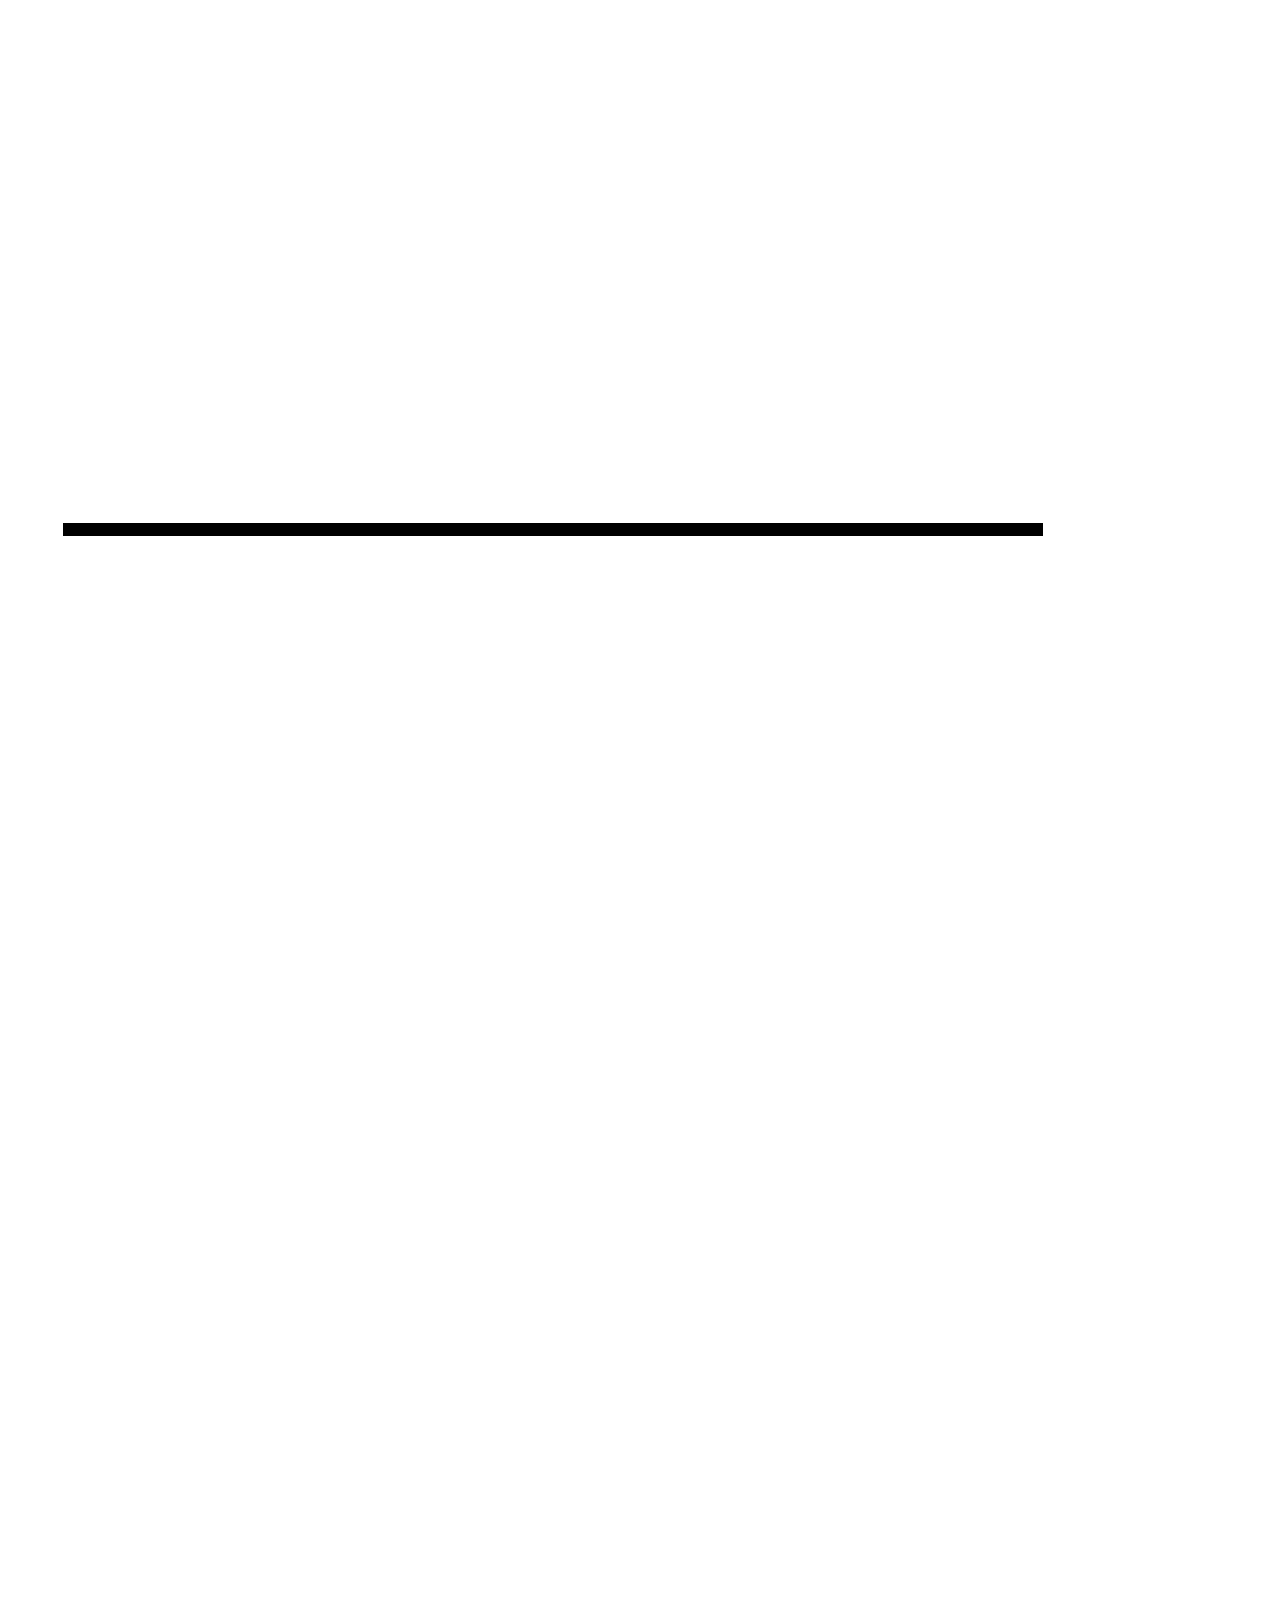
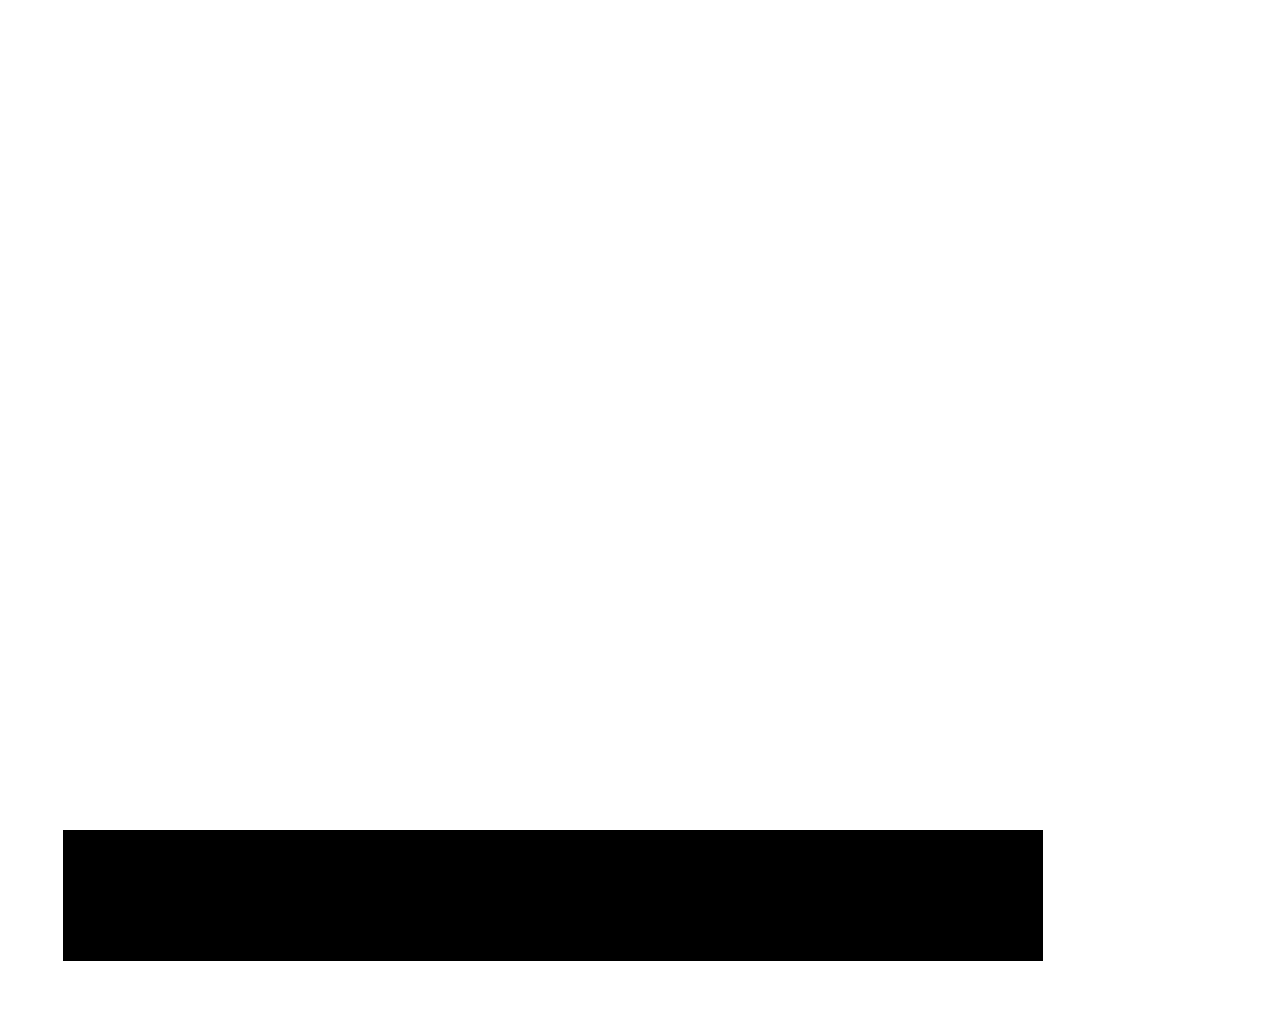
<file: kompyuterlar.html>
<!DOCTYPE html>
<html class="nojs html css_verticalspacer" lang="en-US">
 <head>

  <meta http-equiv="Content-type" content="text/html;charset=UTF-8"/>
  <meta name="generator" content="2017.0.2.363"/>
  <meta name="viewport" content="width=device-width, initial-scale=1.0"/>
  
  <script type="text/javascript">
   // Update the 'nojs'/'js' class on the html node
document.documentElement.className = document.documentElement.className.replace(/\bnojs\b/g, 'js');

// Check that all required assets are uploaded and up-to-date
if(typeof Muse == "undefined") window.Muse = {}; window.Muse.assets = {"required":["museutils.js", "museconfig.js", "jquery.watch.js", "jquery.museresponsive.js", "require.js", "kompyuterlar.css"], "outOfDate":[]};
</script>
  
  <title>Kompyuterlar</title>
  <!-- CSS -->
  <link rel="stylesheet" type="text/css" href="css/site_global.css?crc=4022469373"/>
  <link rel="stylesheet" type="text/css" href="css/kompyuterlar.css?crc=3774787325" id="pagesheet"/>
  <!-- IE-only CSS -->
  <!--[if lt IE 9]>
  <link rel="stylesheet" type="text/css" href="css/nomq_kompyuterlar.css?crc=383828282" id="nomq_pagesheet"/>
  <![endif]-->
   </head>
 <body>

  <div class="breakpoint active" id="bp_infinity" data-min-width="1156"><!-- responsive breakpoint node -->
   <div class="clearfix shared_content" id="page" data-content-guid="page_content"><!-- column -->
    <div class="colelem shared_content" id="u2122" data-content-guid="u2122_content"><!-- simple frame --></div>
    <div class="colelem shared_content" id="u2119" data-content-guid="u2119_content"><!-- simple frame --></div>
    <div class="verticalspacer" data-offset-top="2561" data-content-above-spacer="2560" data-content-below-spacer="62"></div>
   </div>
  </div>
  <div class="breakpoint" id="bp_1155" data-min-width="1009" data-max-width="1155"><!-- responsive breakpoint node -->
   <span class="clearfix borderbox placeholder" data-placeholder-for="page_content"><!-- placeholder node --></span>
  </div>
  <div class="breakpoint" id="bp_1008" data-min-width="984" data-max-width="1008"><!-- responsive breakpoint node -->
   <span class="clearfix placeholder" data-placeholder-for="page_content"><!-- placeholder node --></span>
  </div>
  <div class="breakpoint" id="bp_983" data-min-width="654" data-max-width="983"><!-- responsive breakpoint node -->
   <span class="clearfix borderbox placeholder" data-placeholder-for="page_content"><!-- placeholder node --></span>
  </div>
  <div class="breakpoint" id="bp_653" data-min-width="334" data-max-width="653"><!-- responsive breakpoint node -->
   <div class="clearfix borderbox temp_no_id shared_content" data-orig-id="page" data-content-guid="page_content1"><!-- column -->
    <div class="position_content" id="page_position_content">
     <span class="colelem placeholder" data-placeholder-for="u2122_content"><!-- placeholder node --></span>
     <span class="colelem placeholder" data-placeholder-for="u2119_content"><!-- placeholder node --></span>
     <div class="verticalspacer" data-offset-top="2561" data-content-above-spacer="2560" data-content-below-spacer="62"></div>
    </div>
   </div>
  </div>
  <div class="breakpoint" id="bp_333" data-max-width="333"><!-- responsive breakpoint node -->
   <span class="clearfix borderbox placeholder" data-placeholder-for="page_content1"><!-- placeholder node --></span>
  </div>
  <!-- Other scripts -->
  <script type="text/javascript">
   window.Muse.assets.check=function(d){if(!window.Muse.assets.checked){window.Muse.assets.checked=!0;var b={},c=function(a,b){if(window.getComputedStyle){var c=window.getComputedStyle(a,null);return c&&c.getPropertyValue(b)||c&&c[b]||""}if(document.documentElement.currentStyle)return(c=a.currentStyle)&&c[b]||a.style&&a.style[b]||"";return""},a=function(a){if(a.match(/^rgb/))return a=a.replace(/\s+/g,"").match(/([\d\,]+)/gi)[0].split(","),(parseInt(a[0])<<16)+(parseInt(a[1])<<8)+parseInt(a[2]);if(a.match(/^\#/))return parseInt(a.substr(1),
16);return 0},g=function(g){for(var f=document.getElementsByTagName("link"),h=0;h<f.length;h++)if("text/css"==f[h].type){var i=(f[h].href||"").match(/\/?css\/([\w\-]+\.css)\?crc=(\d+)/);if(!i||!i[1]||!i[2])break;b[i[1]]=i[2]}f=document.createElement("div");f.className="version";f.style.cssText="display:none; width:1px; height:1px;";document.getElementsByTagName("body")[0].appendChild(f);for(h=0;h<Muse.assets.required.length;){var i=Muse.assets.required[h],l=i.match(/([\w\-\.]+)\.(\w+)$/),k=l&&l[1]?
l[1]:null,l=l&&l[2]?l[2]:null;switch(l.toLowerCase()){case "css":k=k.replace(/\W/gi,"_").replace(/^([^a-z])/gi,"_$1");f.className+=" "+k;k=a(c(f,"color"));l=a(c(f,"backgroundColor"));k!=0||l!=0?(Muse.assets.required.splice(h,1),"undefined"!=typeof b[i]&&(k!=b[i]>>>24||l!=(b[i]&16777215))&&Muse.assets.outOfDate.push(i)):h++;f.className="version";break;case "js":h++;break;default:throw Error("Unsupported file type: "+l);}}d?d().jquery!="1.8.3"&&Muse.assets.outOfDate.push("jquery-1.8.3.min.js"):Muse.assets.required.push("jquery-1.8.3.min.js");
f.parentNode.removeChild(f);if(Muse.assets.outOfDate.length||Muse.assets.required.length)f="Некоторые файлы на сервере могут отсутствовать или быть некорректными. Очистите кэш-память браузера и повторите попытку. Если проблему не удается устранить, свяжитесь с разработчиками сайта.",g&&Muse.assets.outOfDate.length&&(f+="\nOut of date: "+Muse.assets.outOfDate.join(",")),g&&Muse.assets.required.length&&(f+="\nMissing: "+Muse.assets.required.join(",")),alert(f)};location&&location.search&&location.search.match&&location.search.match(/muse_debug/gi)?setTimeout(function(){g(!0)},5E3):g()}};
var muse_init=function(){require.config({baseUrl:""});require(["jquery","museutils","whatinput","jquery.watch","jquery.museresponsive"],function(d){var $ = d;$(document).ready(function(){try{
window.Muse.assets.check($);/* body */
Muse.Utils.transformMarkupToFixBrowserProblemsPreInit();/* body */
Muse.Utils.prepHyperlinks(true);/* body */
Muse.Utils.fullPage('#page');/* 100% height page */
$( '.breakpoint' ).registerBreakpoint();/* Register breakpoints */
Muse.Utils.transformMarkupToFixBrowserProblems();/* body */
}catch(b){if(b&&"function"==typeof b.notify?b.notify():Muse.Assert.fail("Error calling selector function: "+b),false)throw b;}})})};

</script>
  <!-- RequireJS script -->
  <script src="scripts/require.js?crc=4234670167" type="text/javascript" async data-main="scripts/museconfig.js?crc=3849126041" onload="if (requirejs) requirejs.onError = function(requireType, requireModule) { if (requireType && requireType.toString && requireType.toString().indexOf && 0 <= requireType.toString().indexOf('#scripterror')) window.Muse.assets.check(); }" onerror="window.Muse.assets.check();"></script>
   </body>
</html>
</file>
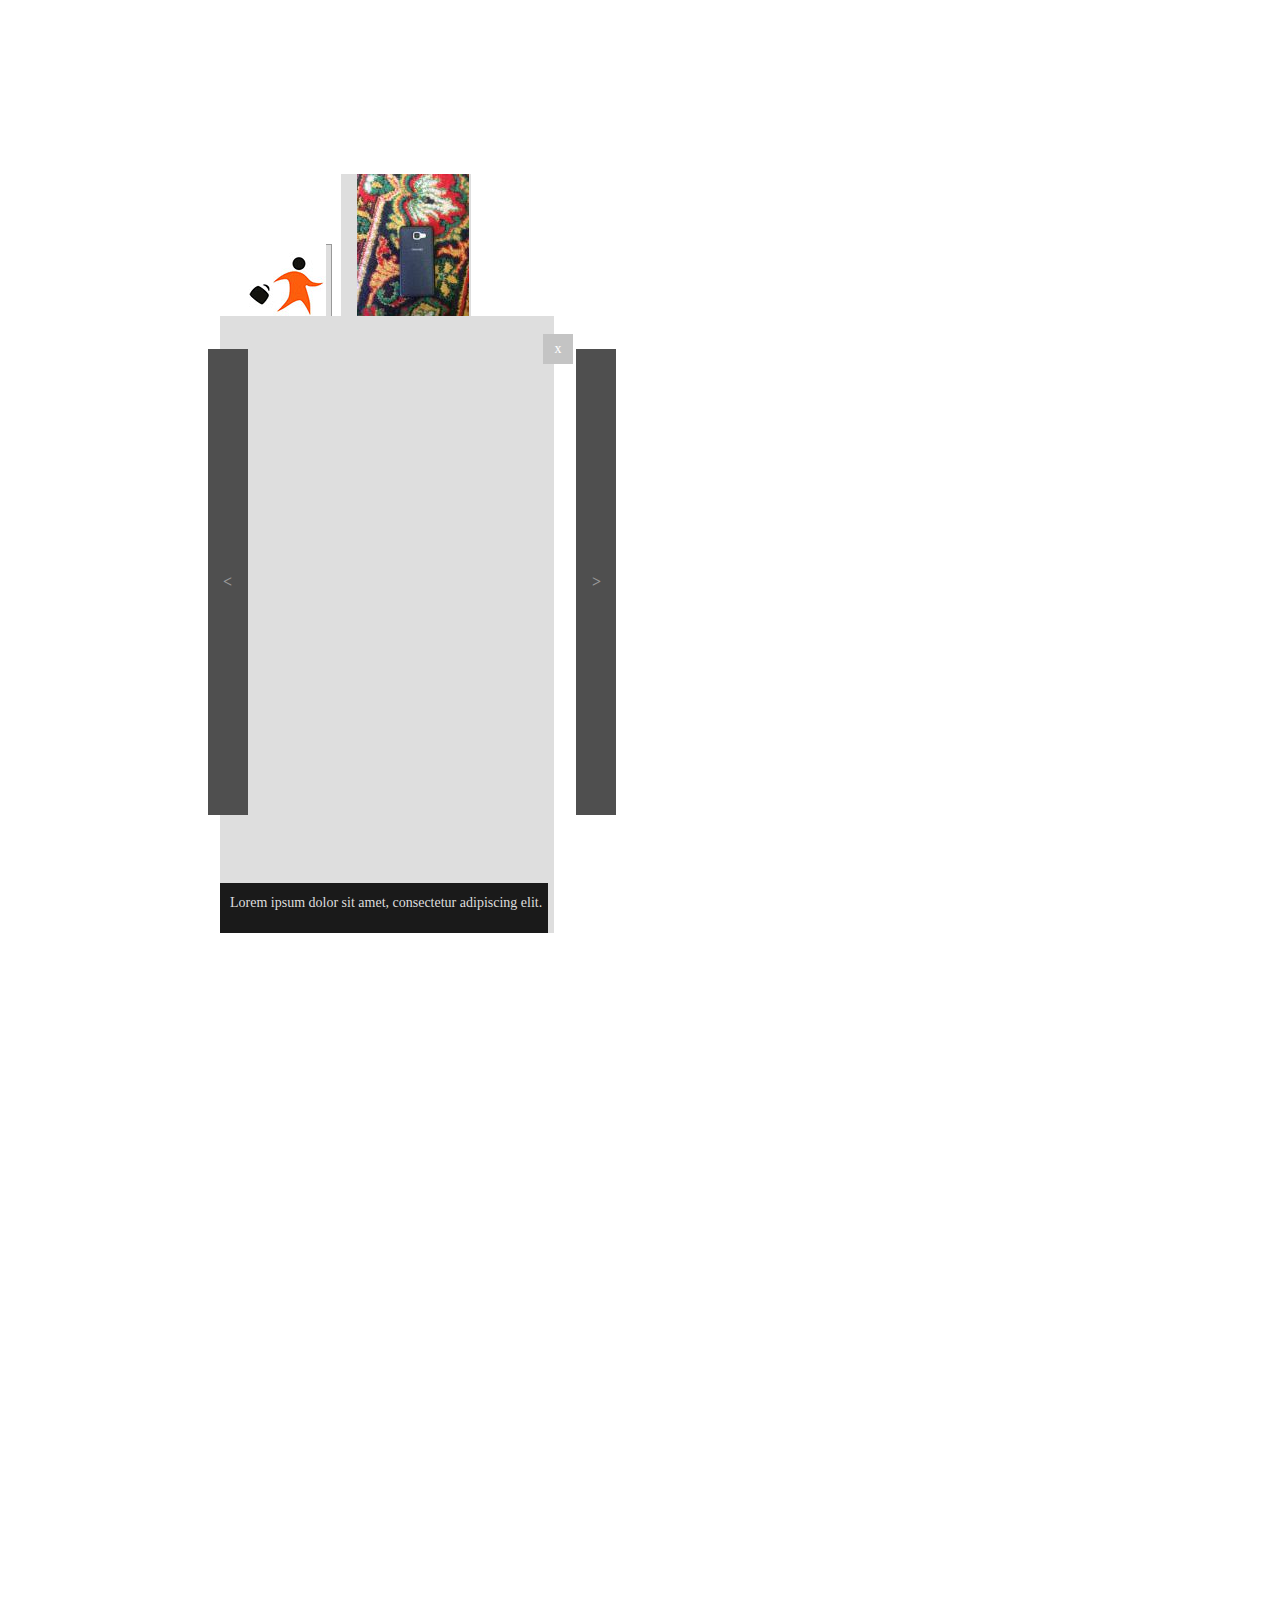
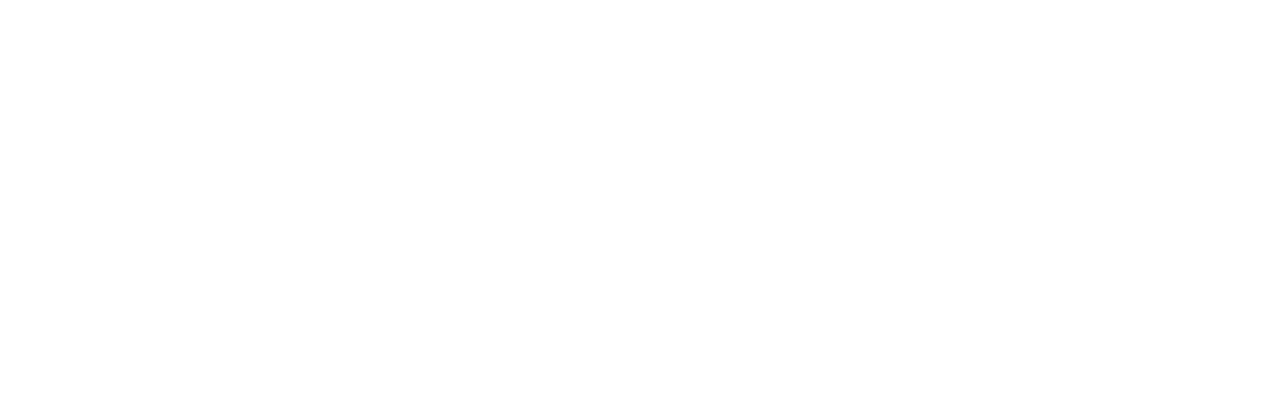
<file: telefonlar.html>
<!DOCTYPE html>
<html class="nojs html css_verticalspacer" lang="en-US">
 <head>

  <meta http-equiv="Content-type" content="text/html;charset=UTF-8"/>
  <meta name="generator" content="2017.0.2.363"/>
  
  <script type="text/javascript">
   // Update the 'nojs'/'js' class on the html node
document.documentElement.className = document.documentElement.className.replace(/\bnojs\b/g, 'js');

// Check that all required assets are uploaded and up-to-date
if(typeof Muse == "undefined") window.Muse = {}; window.Muse.assets = {"required":["museutils.js", "museconfig.js", "jquery.watch.js", "require.js", "webpro.js", "musewpslideshow.js", "jquery.museoverlay.js", "touchswipe.js", "telefonlar.css"], "outOfDate":[]};
</script>
  
  <title>Telefonlar</title>
  <!-- CSS -->
  <link rel="stylesheet" type="text/css" href="css/site_global.css?crc=4022469373"/>
  <link rel="stylesheet" type="text/css" href="css/telefonlar.css?crc=3786022028" id="pagesheet"/>
   </head>
 <body>

  <div class="clearfix" id="page"><!-- group -->
   <div class="PamphletWidget clearfix grpelem" id="pamphletu1973"><!-- none box -->
    <div class="ThumbGroup clearfix grpelem" id="u1978"><!-- none box -->
     <div class="popup_anchor" id="u1979popup">
      <div class="Thumb popup_element clearfix" id="u1979"><!-- group -->
       <!-- m_editable region-id="editable-static-tag-U1980-BP_infinity" template="telefonlar.html" data-type="image" data-ice-options="clickable" -->
       <div class="clip_frame grpelem" id="u1980" data-muse-uid="U1980" data-muse-type="img_frame"><!-- image -->
        <img class="block" id="u1980_img" src="images/2p4vgdug.jpg?crc=3901817525" alt="" width="77" height="77" data-muse-src="images/2p4vgdug.jpg?crc=3901817525"/>
       </div>
       <!-- /m_editable -->
      </div>
     </div>
     <div class="popup_anchor" id="u1982popup">
      <div class="Thumb popup_element clearfix" id="u1982"><!-- group -->
       <!-- m_editable region-id="editable-static-tag-U1983-BP_infinity" template="telefonlar.html" data-type="image" data-ice-options="clickable" -->
       <div class="clip_frame grpelem" id="u1983" data-muse-uid="U1983" data-muse-type="img_frame"><!-- image -->
        <img class="block" id="u1983_img" src="images/15339119525b6da390439e7.jpg?crc=3860396261" alt="" width="112" height="150" data-muse-src="images/15339119525b6da390439e7.jpg?crc=3860396261"/>
       </div>
       <!-- /m_editable -->
      </div>
     </div>
    </div>
    <div class="popup_anchor" id="u1985popup">
     <div class="ContainerGroup clearfix" id="u1985"><!-- stack box -->
      <div class="Container clearfix grpelem" id="u1986"><!-- column -->
       <div class="colelem" id="u1988"><!-- custom html -->
        <script async src="https://telegram.org/js/telegram-widget.js?4" data-telegram-post="iTorgUz/5754" data-width="100%"></script>
       </div>
       <!-- m_editable region-id="editable-static-tag-U1987-BP_infinity" template="telefonlar.html" data-type="html" data-ice-options="disableImageResize,link,txtStyleTarget" -->
       <div class="clearfix colelem" id="u1987-4" data-muse-uid="U1987" data-muse-type="txt_frame" data-IBE-flags="txtStyleSrc"><!-- content -->
        <p>Lorem ipsum dolor sit amet, consectetur adipiscing elit.</p>
       </div>
       <!-- /m_editable -->
      </div>
      <div class="Container invi clearfix grpelem" id="u1989"><!-- group -->
       <div class="grpelem" id="u1990"><!-- custom html -->
        <script async src="https://telegram.org/js/telegram-widget.js?4" data-telegram-post="iTorgUz/5780" data-width="100"></script>
       </div>
      </div>
     </div>
    </div>
    <div class="popup_anchor" id="u1976popup">
     <div class="PamphletPrevButton PamphletLightboxPart popup_element clearfix" id="u1976"><!-- group -->
      <!-- m_editable region-id="editable-static-tag-U1977-BP_infinity" template="telefonlar.html" data-type="html" data-ice-options="disableImageResize,link,txtStyleTarget" -->
      <div class="clearfix grpelem" id="u1977-4" data-muse-uid="U1977" data-muse-type="txt_frame" data-IBE-flags="txtStyleSrc"><!-- content -->
       <p id="u1977-2"><span id="u1977">&lt;</span></p>
      </div>
      <!-- /m_editable -->
     </div>
    </div>
    <div class="popup_anchor" id="u1974popup">
     <div class="PamphletNextButton PamphletLightboxPart popup_element clearfix" id="u1974"><!-- group -->
      <!-- m_editable region-id="editable-static-tag-U1975-BP_infinity" template="telefonlar.html" data-type="html" data-ice-options="disableImageResize,link,txtStyleTarget" -->
      <div class="clearfix grpelem" id="u1975-4" data-muse-uid="U1975" data-muse-type="txt_frame" data-IBE-flags="txtStyleSrc"><!-- content -->
       <p id="u1975-2"><span id="u1975">&gt;</span></p>
      </div>
      <!-- /m_editable -->
     </div>
    </div>
    <div class="popup_anchor" id="u1991popup">
     <div class="PamphletCloseButton PamphletLightboxPart popup_element clearfix" id="u1991"><!-- group -->
      <!-- m_editable region-id="editable-static-tag-U1992-BP_infinity" template="telefonlar.html" data-type="html" data-ice-options="disableImageResize,link,clickable,txtStyleTarget" -->
      <div class="clearfix grpelem" id="u1992-4" data-muse-uid="U1992" data-muse-type="txt_frame" data-IBE-flags="txtStyleSrc"><!-- content -->
       <p>x</p>
      </div>
      <!-- /m_editable -->
     </div>
    </div>
   </div>
   <div class="grpelem" id="u2068"><!-- custom html -->
    <iframe src="https://journali.st/broadcasts/908850274/eWd3nP" width="600" height="2000" marginwidth="0" marginheight="0" frameborder="no" scrolling="yes" style="border:0px;"></iframe>
   </div>
   <div class="verticalspacer" data-offset-top="1392" data-content-above-spacer="1391" data-content-below-spacer="608"></div>
  </div>
  <!-- Other scripts -->
  <script type="text/javascript">
   window.Muse.assets.check=function(d){if(!window.Muse.assets.checked){window.Muse.assets.checked=!0;var b={},c=function(a,b){if(window.getComputedStyle){var c=window.getComputedStyle(a,null);return c&&c.getPropertyValue(b)||c&&c[b]||""}if(document.documentElement.currentStyle)return(c=a.currentStyle)&&c[b]||a.style&&a.style[b]||"";return""},a=function(a){if(a.match(/^rgb/))return a=a.replace(/\s+/g,"").match(/([\d\,]+)/gi)[0].split(","),(parseInt(a[0])<<16)+(parseInt(a[1])<<8)+parseInt(a[2]);if(a.match(/^\#/))return parseInt(a.substr(1),
16);return 0},g=function(g){for(var f=document.getElementsByTagName("link"),h=0;h<f.length;h++)if("text/css"==f[h].type){var i=(f[h].href||"").match(/\/?css\/([\w\-]+\.css)\?crc=(\d+)/);if(!i||!i[1]||!i[2])break;b[i[1]]=i[2]}f=document.createElement("div");f.className="version";f.style.cssText="display:none; width:1px; height:1px;";document.getElementsByTagName("body")[0].appendChild(f);for(h=0;h<Muse.assets.required.length;){var i=Muse.assets.required[h],l=i.match(/([\w\-\.]+)\.(\w+)$/),k=l&&l[1]?
l[1]:null,l=l&&l[2]?l[2]:null;switch(l.toLowerCase()){case "css":k=k.replace(/\W/gi,"_").replace(/^([^a-z])/gi,"_$1");f.className+=" "+k;k=a(c(f,"color"));l=a(c(f,"backgroundColor"));k!=0||l!=0?(Muse.assets.required.splice(h,1),"undefined"!=typeof b[i]&&(k!=b[i]>>>24||l!=(b[i]&16777215))&&Muse.assets.outOfDate.push(i)):h++;f.className="version";break;case "js":h++;break;default:throw Error("Unsupported file type: "+l);}}d?d().jquery!="1.8.3"&&Muse.assets.outOfDate.push("jquery-1.8.3.min.js"):Muse.assets.required.push("jquery-1.8.3.min.js");
f.parentNode.removeChild(f);if(Muse.assets.outOfDate.length||Muse.assets.required.length)f="Некоторые файлы на сервере могут отсутствовать или быть некорректными. Очистите кэш-память браузера и повторите попытку. Если проблему не удается устранить, свяжитесь с разработчиками сайта.",g&&Muse.assets.outOfDate.length&&(f+="\nOut of date: "+Muse.assets.outOfDate.join(",")),g&&Muse.assets.required.length&&(f+="\nMissing: "+Muse.assets.required.join(",")),alert(f)};location&&location.search&&location.search.match&&location.search.match(/muse_debug/gi)?setTimeout(function(){g(!0)},5E3):g()}};
var muse_init=function(){require.config({baseUrl:""});require(["jquery","museutils","whatinput","webpro","musewpslideshow","jquery.museoverlay","touchswipe","jquery.watch"],function(d){var $ = d;$(document).ready(function(){try{
window.Muse.assets.check($);/* body */
Muse.Utils.transformMarkupToFixBrowserProblemsPreInit();/* body */
Muse.Utils.prepHyperlinks(true);/* body */
Muse.Utils.fullPage('#page');/* 100% height page */
Muse.Utils.initWidget('#pamphletu1973', ['#bp_infinity'], function(elem) { return new WebPro.Widget.ContentSlideShow(elem, {contentLayout_runtime:'stack',event:'click',deactivationEvent:'mouseout_click',autoPlay:false,displayInterval:3000,transitionStyle:'fading',transitionDuration:500,hideAllContentsFirst:false,shuffle:false,enableSwipe:true,resumeAutoplay:true,resumeAutoplayInterval:3000,playOnce:false,autoActivate_runtime:false}); });/* #pamphletu1973 */
Muse.Utils.showWidgetsWhenReady();/* body */
Muse.Utils.transformMarkupToFixBrowserProblems();/* body */
}catch(b){if(b&&"function"==typeof b.notify?b.notify():Muse.Assert.fail("Error calling selector function: "+b),false)throw b;}})})};

</script>
  <!-- RequireJS script -->
  <script src="scripts/require.js?crc=4234670167" type="text/javascript" async data-main="scripts/museconfig.js?crc=3849126041" onload="if (requirejs) requirejs.onError = function(requireType, requireModule) { if (requireType && requireType.toString && requireType.toString().indexOf && 0 <= requireType.toString().indexOf('#scripterror')) window.Muse.assets.check(); }" onerror="window.Muse.assets.check();"></script>
   </body>
</html>
</file>
<file: css/site_global.css>
html{min-height:100%;min-width:100%;-ms-text-size-adjust:none;}body,div,dl,dt,dd,ul,ol,li,nav,h1,h2,h3,h4,h5,h6,pre,code,form,fieldset,legend,input,button,textarea,p,blockquote,th,td,a{margin:0px;padding:0px;border-width:0px;border-style:solid;border-color:transparent;-webkit-transform-origin:left top;-ms-transform-origin:left top;-o-transform-origin:left top;transform-origin:left top;background-repeat:no-repeat;}button.submit-btn{-moz-box-sizing:content-box;-webkit-box-sizing:content-box;box-sizing:content-box;}.transition{-webkit-transition-property:background-image,background-position,background-color,border-color,border-radius,color,font-size,font-style,font-weight,letter-spacing,line-height,text-align,box-shadow,text-shadow,opacity;transition-property:background-image,background-position,background-color,border-color,border-radius,color,font-size,font-style,font-weight,letter-spacing,line-height,text-align,box-shadow,text-shadow,opacity;}.transition *{-webkit-transition:inherit;transition:inherit;}table{border-collapse:collapse;border-spacing:0px;}fieldset,img{border:0px;border-style:solid;-webkit-transform-origin:left top;-ms-transform-origin:left top;-o-transform-origin:left top;transform-origin:left top;}address,caption,cite,code,dfn,em,strong,th,var,optgroup{font-style:inherit;font-weight:inherit;}del,ins{text-decoration:none;}li{list-style:none;}caption,th{text-align:left;}h1,h2,h3,h4,h5,h6{font-size:100%;font-weight:inherit;}input,button,textarea,select,optgroup,option{font-family:inherit;font-size:inherit;font-style:inherit;font-weight:inherit;}.form-grp input,.form-grp textarea{-webkit-appearance:none;-webkit-border-radius:0;}body{font-family:Arial, Helvetica Neue, Helvetica, sans-serif;text-align:left;font-size:14px;line-height:17px;word-wrap:break-word;text-rendering:optimizeLegibility;-moz-font-feature-settings:'liga';-ms-font-feature-settings:'liga';-webkit-font-feature-settings:'liga';font-feature-settings:'liga';}a:link{color:#0000FF;text-decoration:underline;}a:visited{color:#800080;text-decoration:underline;}a:hover{color:#0000FF;text-decoration:underline;}a:active{color:#EE0000;text-decoration:underline;}a.nontext{color:black;text-decoration:none;font-style:normal;font-weight:normal;}.normal_text{color:#000000;direction:ltr;font-family:Arial, Helvetica Neue, Helvetica, sans-serif;font-size:14px;font-style:normal;font-weight:normal;letter-spacing:0px;line-height:17px;text-align:left;text-decoration:none;text-indent:0px;text-transform:none;vertical-align:0px;padding:0px;}.Tweeter{color:#29ABE2;font-family:Helvetica, Helvetica Neue, Arial, sans-serif;font-size:12px;padding:0px 0px 0px 20px;}.Position{color:#7F7F7F;font-family:Helvetica, Helvetica Neue, Arial, sans-serif;font-size:11px;text-align:center;padding:0px;}.Name{font-family:Helvetica, Helvetica Neue, Arial, sans-serif;font-size:30px;font-weight:bold;text-align:center;padding:0px;}.list0 li:before{position:absolute;right:100%;letter-spacing:0px;text-decoration:none;font-weight:normal;font-style:normal;}.rtl-list li:before{right:auto;left:100%;}.nls-None > li:before,.nls-None .list3 > li:before,.nls-None .list6 > li:before{margin-right:6px;content:'•';}.nls-None .list1 > li:before,.nls-None .list4 > li:before,.nls-None .list7 > li:before{margin-right:6px;content:'○';}.nls-None,.nls-None .list1,.nls-None .list2,.nls-None .list3,.nls-None .list4,.nls-None .list5,.nls-None .list6,.nls-None .list7,.nls-None .list8{padding-left:34px;}.nls-None.rtl-list,.nls-None .list1.rtl-list,.nls-None .list2.rtl-list,.nls-None .list3.rtl-list,.nls-None .list4.rtl-list,.nls-None .list5.rtl-list,.nls-None .list6.rtl-list,.nls-None .list7.rtl-list,.nls-None .list8.rtl-list{padding-left:0px;padding-right:34px;}.nls-None .list2 > li:before,.nls-None .list5 > li:before,.nls-None .list8 > li:before{margin-right:6px;content:'-';}.nls-None.rtl-list > li:before,.nls-None .list1.rtl-list > li:before,.nls-None .list2.rtl-list > li:before,.nls-None .list3.rtl-list > li:before,.nls-None .list4.rtl-list > li:before,.nls-None .list5.rtl-list > li:before,.nls-None .list6.rtl-list > li:before,.nls-None .list7.rtl-list > li:before,.nls-None .list8.rtl-list > li:before{margin-right:0px;margin-left:6px;}.TabbedPanelsTab{white-space:nowrap;}.MenuBar .MenuBarView,.MenuBar .SubMenuView{display:block;list-style:none;}.MenuBar .SubMenu{display:none;position:absolute;}.NoWrap{white-space:nowrap;word-wrap:normal;}.rootelem{margin-left:auto;margin-right:auto;}.colelem{display:inline;float:left;clear:both;}.clearfix:after{content:"\0020";visibility:hidden;display:block;height:0px;clear:both;}*:first-child+html .clearfix{zoom:1;}.clip_frame{overflow:hidden;}.popup_anchor{position:relative;width:0px;height:0px;}.popup_element{z-index:100000;}.svg{display:block;vertical-align:top;}span.wrap{content:'';clear:left;display:block;}span.actAsInlineDiv{display:inline-block;}.position_content,.excludeFromNormalFlow{float:left;}.preload_images{position:absolute;overflow:hidden;left:-9999px;top:-9999px;height:1px;width:1px;}.preload{height:1px;width:1px;}.animateStates{-webkit-transition:0.3s ease-in-out;-moz-transition:0.3s ease-in-out;-o-transition:0.3s ease-in-out;transition:0.3s ease-in-out;}[data-whatinput="mouse"] *:focus,[data-whatinput="touch"] *:focus,input:focus,textarea:focus{outline:none;}textarea{resize:none;overflow:auto;}.fld-prompt{pointer-events:none;}.wrapped-input{position:absolute;top:0px;left:0px;background:transparent;border:none;}.submit-btn{z-index:50000;cursor:pointer;}.anchor_item{width:22px;height:18px;}.MenuBar .SubMenuVisible,.MenuBarVertical .SubMenuVisible,.MenuBar .SubMenu .SubMenuVisible,.popup_element.Active,span.actAsPara,.actAsDiv,a.nonblock.nontext,img.block{display:block;}.widget_invisible,.js .invi,.js .mse_pre_init{visibility:hidden;}.ose_ei{visibility:hidden;z-index:0;}.no_vert_scroll{overflow-y:hidden;}.always_vert_scroll{overflow-y:scroll;}.always_horz_scroll{overflow-x:scroll;}.fullscreen{overflow:hidden;left:0px;top:0px;position:fixed;height:100%;width:100%;-moz-box-sizing:border-box;-webkit-box-sizing:border-box;-ms-box-sizing:border-box;box-sizing:border-box;}.fullwidth{position:absolute;}.borderbox{-moz-box-sizing:border-box;-webkit-box-sizing:border-box;-ms-box-sizing:border-box;box-sizing:border-box;}.scroll_wrapper{position:absolute;overflow:auto;left:0px;right:0px;top:0px;bottom:0px;padding-top:0px;padding-bottom:0px;margin-top:0px;margin-bottom:0px;}.browser_width > *{position:absolute;left:0px;right:0px;}.grpelem,.accordion_wrapper{display:inline;float:left;}.fld-checkbox input[type=checkbox],.fld-radiobutton input[type=radio]{position:absolute;overflow:hidden;clip:rect(0px, 0px, 0px, 0px);height:1px;width:1px;margin:-1px;padding:0px;border:0px;}.fld-checkbox input[type=checkbox] + label,.fld-radiobutton input[type=radio] + label{display:inline-block;background-repeat:no-repeat;cursor:pointer;float:left;width:100%;height:100%;}.pointer_cursor,.fld-recaptcha-mode,.fld-recaptcha-refresh,.fld-recaptcha-help{cursor:pointer;}p,h1,h2,h3,h4,h5,h6,ol,ul,span.actAsPara{max-height:1000000px;}.superscript{vertical-align:super;font-size:66%;line-height:0px;}.subscript{vertical-align:sub;font-size:66%;line-height:0px;}.horizontalSlideShow{-ms-touch-action:pan-y;touch-action:pan-y;}.verticalSlideShow{-ms-touch-action:pan-x;touch-action:pan-x;}.colelem100,.verticalspacer{clear:both;}.list0 li,.MenuBar .MenuItemContainer,.SlideShowContentPanel .fullscreen img,.css_verticalspacer .verticalspacer{position:relative;}.popup_element.Inactive,.js .disn,.js .an_invi,.hidden,.breakpoint{display:none;}#muse_css_mq{position:absolute;display:none;background-color:#FFFFFE;}.fluid_height_spacer{width:0.01px;}.muse_check_css{display:none;position:fixed;}@media screen and (-webkit-min-device-pixel-ratio:0){body{text-rendering:auto;}}
</file>
<file: css/index.css>
.version.index{color:#000010;background-color:#9478A7;}.js body{visibility:hidden;}.js body.initialized{visibility:visible;}#page{margin-left:auto;background-image:none;width:100%;border-color:#000000;border-width:0px;z-index:1;margin-right:auto;}#u1695{min-height:113px;z-index:2;background-color:#FFFFFF;}#u1695_align_to_page{position:relative;margin-left:auto;margin-right:auto;}#u1698{margin-top:52px;border-style:solid;position:relative;border-width:7px;z-index:3;background-color:#FFFFFF;margin-bottom:-61px;border-radius:119px;border-color:#FFFFFF;width:108px;margin-right:-10000px;}#u1698 .clip_frame{-webkit-border-radius:112px 112px 112px 112px;}#u1695-bw{z-index:2;min-height:113px;}#pu2449{z-index:23;}#u2449{border-radius:50px;position:relative;background-color:transparent;z-index:23;}#u2456{border-radius:50px;position:relative;background-color:transparent;z-index:25;}#u2442{border-radius:50px;position:relative;z-index:21;background-color:transparent;}#u2421{background-color:transparent;border-radius:50px;position:relative;z-index:15;}#u2470{border-radius:50px;position:relative;z-index:29;background-color:transparent;}#u2484{border-radius:50px;position:relative;z-index:33;background-color:transparent;}#u2428{border-radius:50px;position:relative;z-index:17;background-color:transparent;}#u2406{background-color:transparent;border-radius:50px;position:relative;z-index:11;}#u2435{border-radius:50px;position:relative;z-index:19;background-color:transparent;}#u2100{background-color:transparent;max-width:100000px;position:relative;border-color:transparent;border-width:0px;z-index:10;}#u2414{background-color:transparent;border-radius:50px;position:relative;z-index:13;margin-right:-10000px;}#u2463{border-radius:50px;position:relative;z-index:27;background-color:transparent;}#u2477{border-radius:50px;position:relative;z-index:31;background-color:transparent;}#u2449 .clip_frame,#u2456 .clip_frame,#u2442 .clip_frame,#u2421 .clip_frame,#u2470 .clip_frame,#u2484 .clip_frame,#u2428 .clip_frame,#u2406 .clip_frame,#u2435 .clip_frame,#u2414 .clip_frame,#u2463 .clip_frame,#u2477 .clip_frame{-webkit-border-radius:50px 50px 50px 50px;}#u2449_img,#u2456_img,#u2442_img,#u2421_img,#u2470_img,#u2484_img,#u2428_img,#u2406_img,#u2435_img,#u2414_img,#u2463_img,#u2477_img{width:100%;}#u2598-4{color:#29ABE2;margin-right:-10000px;position:relative;font-size:24px;line-height:29px;z-index:35;background-color:transparent;}#u2916-4{color:#29ABE2;margin-right:-10000px;position:relative;font-size:24px;line-height:29px;z-index:39;background-color:transparent;}#u2934-4{color:#29ABE2;margin-right:-10000px;position:relative;font-size:24px;line-height:29px;z-index:43;background-color:transparent;}#u2952-4{color:#29ABE2;margin-right:-10000px;position:relative;font-size:24px;line-height:29px;z-index:47;background-color:transparent;}#u2970-4{color:#29ABE2;margin-right:-10000px;position:relative;font-size:24px;line-height:29px;z-index:51;background-color:transparent;}#u2988-4{color:#29ABE2;margin-right:-10000px;position:relative;font-size:24px;line-height:29px;z-index:55;background-color:transparent;}#u3006-4{color:#29ABE2;margin-right:-10000px;position:relative;font-size:24px;line-height:29px;z-index:59;background-color:transparent;}#u3032-4{color:#29ABE2;margin-right:-10000px;position:relative;font-size:24px;line-height:29px;z-index:63;background-color:transparent;}#u3050-4{color:#29ABE2;margin-right:-10000px;position:relative;font-size:24px;line-height:29px;z-index:67;background-color:transparent;}#u3068-4{color:#29ABE2;margin-right:-10000px;position:relative;font-size:24px;line-height:29px;z-index:71;background-color:transparent;}#u3086-4{color:#29ABE2;margin-right:-10000px;position:relative;font-size:24px;line-height:29px;z-index:75;background-color:transparent;}#u3104-4{color:#29ABE2;margin-right:-10000px;position:relative;font-size:24px;line-height:29px;z-index:79;background-color:transparent;}#u1725{padding-bottom:4px;border-radius:6px;position:relative;width:247px;background-color:#F7931E;z-index:5;margin-right:-10000px;}#u1731-4{margin-top:4px;color:#FFFFFF;width:227px;min-height:33px;box-shadow:none;position:relative;text-shadow:2px 0px 4px rgba(0,0,0,0.5);line-height:34px;z-index:6;background-color:transparent;font-size:28px;margin-right:-10000px;}.html{background-color:#FAFFF2;}body{position:relative;}@media (min-width: 1208px), print{#muse_css_mq{background-color:#FFFFFF;}#bp_infinity.active{display:block;}#page{min-height:1494.6182090993198px;background-color:#E5E5E5;background-color:rgba(127,127,127,0.2);padding-bottom:62.381790900680244px;max-width:1283px;}#u1695_align_to_page{max-width:1283px;}#u1698{left:61px;}#u1725{margin-top:47px;left:929px;}#u1731-4{left:10px;}#pu2449{margin-top:83px;width:100%;}#u2449{margin-right:-10000px;margin-top:2px;width:6.08%;left:2.27%;}#u2598-4{min-height:40px;margin-top:24px;width:14.27%;left:9.12%;}#u2414{width:6.01%;left:26.66%;}#u3086-4{min-height:40px;margin-top:15px;width:14.27%;left:34.22%;}#u2421{margin-right:-10000px;width:6.01%;left:51.06%;}#u2988-4{min-height:40px;margin-top:15px;width:14.27%;left:58.15%;}#u2428{margin-right:-10000px;margin-top:1px;width:6.01%;left:75.45%;}#u2916-4{min-height:40px;margin-top:15px;width:14.27%;left:83.17%;}#pu2456{z-index:25;margin-top:37px;width:100%;}#u2456{margin-right:-10000px;margin-top:5px;width:6.08%;left:2.27%;}#u2952-4{min-height:40px;margin-top:20px;width:14.27%;left:9.12%;}#u2463{margin-right:-10000px;margin-top:3px;width:6.01%;left:26.74%;}#u3068-4{min-height:40px;margin-top:20px;width:14.27%;left:34.22%;}#u2470{margin-right:-10000px;margin-top:2px;width:6.08%;left:51.06%;}#u2934-4{min-height:40px;margin-top:20px;width:15.2%;left:58.23%;}#u2970-4{min-height:40px;margin-top:20px;width:14.27%;left:83.33%;}#pu2442{z-index:21;margin-top:41px;width:100%;}#u2442{margin-right:-10000px;margin-top:2px;width:6.01%;left:2.34%;}#u3104-4{min-height:40px;margin-top:19px;width:14.27%;left:9.12%;}#u2477{margin-right:-10000px;margin-top:1px;width:6.08%;left:26.66%;}#u3050-4{min-height:40px;margin-top:19px;width:15.2%;left:34.22%;}#u2484{margin-right:-10000px;margin-top:1px;width:6.08%;left:51.06%;}#u3032-4{min-height:40px;margin-top:19px;width:14.27%;left:58.15%;}#u2406,#u2435{margin-right:-10000px;width:6.01%;left:75.45%;}#u3006-4{min-height:40px;margin-top:19px;width:14.27%;left:83.17%;}#u2100{height:2533px;margin-top:237px;width:61.66%;margin-left:15.75%;}.css_verticalspacer .verticalspacer{height:calc(100vh - 3347px);}}@media (min-width: 981px) and (max-width: 1207px){#muse_css_mq{background-color:#0004b7;}#bp_1207.active{display:block;}#page{min-height:1494.6744897959184px;background-color:#E5E5E5;background-color:rgba(127,127,127,0.2);padding-bottom:62.32551020408164px;max-width:1207px;}#u1695_align_to_page{max-width:1207px;}#u1698{left:61px;}#u1725{margin-top:38px;left:693px;}#u1731-4{left:10px;}#pu2449{margin-top:86px;width:100%;}#u2449{margin-right:-10000px;margin-top:1px;width:6.14%;left:2.24%;}#u2414{width:6.05%;left:26.52%;}#u3086-4{min-height:40px;margin-top:17px;width:16%;left:33.97%;}#u2421{margin-right:-10000px;width:6.05%;left:50.79%;}#u2988-4{min-height:40px;margin-top:18px;width:14.5%;left:58.33%;}#u2916-4{min-height:40px;margin-top:21px;width:15.5%;left:82.52%;}#pu2456{z-index:25;margin-top:33px;width:100%;}#u2456{margin-right:-10000px;margin-top:2px;width:6.14%;left:2.24%;}#u2952-4{min-height:40px;margin-top:18px;width:15.17%;left:9.2%;}#u2463{margin-right:-10000px;margin-top:4px;width:6.05%;left:26.52%;}#u3068-4{min-height:40px;margin-top:19px;width:16.08%;left:33.97%;}#u2470{margin-right:-10000px;margin-top:3px;width:6.14%;left:50.71%;}#u2934-4{min-height:40px;margin-top:18px;width:15.83%;left:58.33%;}#u2970-4{min-height:40px;margin-top:19px;width:15.5%;left:82.52%;}#pu2442{z-index:21;margin-top:33px;width:100%;}#u2442{margin-right:-10000px;margin-top:1px;width:6.05%;left:2.24%;}#u2598-4,#u3104-4{min-height:40px;margin-top:17px;width:15.17%;left:9.2%;}#u2477{margin-right:-10000px;margin-top:1px;width:6.14%;left:26.52%;}#u3050-4{min-height:40px;margin-top:17px;width:16.08%;left:33.97%;}#u2484{margin-right:-10000px;margin-top:1px;width:6.14%;left:50.71%;}#u3032-4{min-height:40px;margin-top:17px;width:14.42%;left:58.41%;}#u2428,#u2406,#u2435{margin-right:-10000px;width:6.05%;left:74.98%;}#u3006-4{min-height:40px;margin-top:17px;width:15.5%;left:82.52%;}#u2100{height:2533px;margin-top:248px;width:61.65%;margin-left:15.75%;}.css_verticalspacer .verticalspacer{height:calc(100vh - 3333px);}body{overflow-x:hidden;}}@media (min-width: 956px) and (max-width: 980px){#muse_css_mq{background-color:#0003d4;}#bp_980.active{display:block;}#page{min-height:1495px;background-color:#E5E5E5;background-color:rgba(127,127,127,0.2);padding-bottom:62px;max-width:980px;}#u1695_align_to_page{max-width:980px;}#u1698{left:61px;}#u1725{margin-top:38px;left:693px;}#u1731-4{left:10px;}#pu2449{margin-top:86px;width:100%;}#u2449{margin-right:-10000px;width:8.17%;left:4.29%;}#u2414{width:8.07%;left:66.64%;}#u2421{margin-right:-10000px;width:8.07%;left:77.15%;}#u2428{margin-right:-10000px;width:8.07%;left:89.7%;}#u2598-4{min-height:47px;margin-top:16px;width:27.86%;left:13.17%;}#u2916-4,#u2934-4,#u2952-4,#u2970-4,#u2988-4,#u3006-4{min-height:47px;margin-top:26px;width:27.86%;left:14.19%;}#u3032-4{min-height:47px;margin-top:36px;width:27.86%;left:15.21%;}#u3050-4,#u3068-4,#u3086-4,#u3104-4{min-height:47px;margin-top:46px;width:27.86%;left:16.23%;}#ppu2456{z-index:0;margin-top:19px;width:100%;}#pu2456{z-index:25;padding-bottom:0px;margin-right:-10000px;width:8.17%;margin-left:4.29%;}#u2442{margin-top:32px;width:98.75%;margin-left:1.25%;}#pu2463{z-index:27;padding-bottom:0px;margin-right:-10000px;margin-top:58px;width:8.17%;margin-left:66.84%;}#u2463{width:98.75%;}#u2477{margin-top:38px;width:100%;}#pu2470{z-index:29;margin-right:-10000px;margin-top:58px;width:8.58%;margin-left:77.15%;}#u2470{width:95.24%;}#u2484{margin-top:36px;width:95.24%;margin-left:4.77%;}#pu2406{z-index:11;margin-right:-10000px;margin-top:55px;width:8.07%;margin-left:89.7%;}#u2456,#u2406{width:100%;}#u2435{margin-top:25px;width:100%;}#u2100{height:2533px;margin-top:69px;width:61.64%;margin-left:15.72%;}.css_verticalspacer .verticalspacer{height:calc(100vh - 3226px);}body{overflow-x:hidden;}}@media (min-width: 643px) and (max-width: 955px){#muse_css_mq{background-color:#0003bb;}#bp_955.active{display:block;}#page{min-height:1495px;background-color:#E5E5E5;background-color:rgba(127,127,127,0.2);padding-bottom:62px;max-width:955px;}#u1695_align_to_page{max-width:955px;}#u1698{left:-33px;}#u1725{margin-top:38px;left:734px;}#u1731-4{left:15px;}#ppu2449{z-index:0;margin-top:86px;width:100%;}#pu2449{margin-right:-10000px;width:8.17%;margin-left:4.3%;}#u2449{width:100%;}#u2456{margin-top:34px;width:100%;}#u2442{margin-top:35px;width:98.72%;margin-left:1.29%;}#u2100{height:2537px;margin-right:-10000px;margin-top:6px;width:61.68%;left:30.06%;}#u2406{margin-right:-10000px;margin-top:167px;width:8.07%;left:89.64%;}#u2414{width:8.07%;left:66.71%;}#u2421{margin-right:-10000px;width:8.07%;left:77.18%;}#u2428{margin-right:-10000px;width:8.07%;left:89.64%;}#u2435{margin-right:-10000px;margin-top:274px;width:8.07%;left:89.64%;}#u2463{margin-right:-10000px;margin-top:170px;width:8.07%;left:66.92%;}#u2470{margin-right:-10000px;margin-top:170px;width:8.17%;left:77.18%;}#u2477{margin-right:-10000px;margin-top:285px;width:8.17%;left:66.92%;}#u2484{margin-right:-10000px;margin-top:285px;width:8.17%;left:77.49%;}#u2598-4{min-height:47px;margin-top:16px;width:27.86%;left:13.2%;}#u2916-4,#u2934-4,#u2952-4,#u2970-4,#u2988-4,#u3006-4{min-height:47px;margin-top:26px;width:27.86%;left:14.25%;}#u3032-4{min-height:47px;margin-top:36px;width:27.86%;left:15.29%;}#u3050-4,#u3068-4,#u3086-4,#u3104-4{min-height:47px;margin-top:46px;width:27.86%;left:16.34%;}.css_verticalspacer .verticalspacer{height:calc(100vh - 2804px);}body{overflow-x:hidden;}}@media (min-width: 321px) and (max-width: 642px){#muse_css_mq{background-color:#000282;}#bp_642.active{display:block;}#page{min-height:1495px;background-color:#E5E5E5;background-color:rgba(127,127,127,0.2);padding-bottom:62px;max-width:642px;}#pu1695{z-index:2;margin-right:-10000px;width:100%;}#u1695_align_to_page{max-width:642px;}#u1698{left:-33px;}#ppu2449{z-index:0;margin-top:86px;width:93.46%;margin-left:4.37%;}#pu2449{margin-right:-10000px;width:8.67%;}#u2449{width:100%;}#u2456{margin-top:59px;width:100%;}#u2442{margin-top:60px;width:100%;margin-left:1.93%;}#u2100{height:2541px;margin-right:-10000px;margin-top:6px;width:66%;left:27.51%;}#u2406{margin-right:-10000px;margin-top:167px;width:8.67%;left:91.34%;}#u2414{width:8.67%;left:66.67%;}#u2421{margin-right:-10000px;width:8.67%;left:78%;}#u2428{margin-right:-10000px;width:8.67%;left:91.34%;}#u2435{margin-right:-10000px;margin-top:274px;width:8.67%;left:91.34%;}#u2463{margin-right:-10000px;margin-top:170px;width:8.67%;left:67%;}#u2470{margin-right:-10000px;margin-top:170px;width:8.67%;left:78%;}#u2477{margin-right:-10000px;margin-top:285px;width:8.67%;left:67%;}#u2484{margin-right:-10000px;margin-top:285px;width:8.67%;left:78.34%;}#u2598-4{min-height:47px;margin-top:16px;width:29.84%;left:9.5%;}#u2916-4,#u2934-4,#u2952-4,#u2970-4,#u2988-4,#u3006-4{min-height:47px;margin-top:26px;width:29.84%;left:11.17%;}#u3032-4{min-height:47px;margin-top:36px;width:29.84%;left:12.84%;}#u3050-4,#u3068-4,#u3086-4,#u3104-4{min-height:47px;margin-top:46px;width:29.84%;left:14.5%;}#u1725{margin-top:38px;left:734px;}#u1731-4{left:15px;}.css_verticalspacer .verticalspacer{height:calc(100vh - 2808px);}body{overflow-x:hidden;}}@media (max-width: 320px){#muse_css_mq{background-color:#000140;}#bp_320.active{display:block;}#page{min-height:1495px;background-color:#E5E5E5;background-color:rgba(127,127,127,0.2);padding-bottom:62px;max-width:320px;}#pu1695{z-index:2;margin-right:-10000px;width:100%;}#u1695_align_to_page{max-width:320px;}#u1698{left:-33px;}#ppu2449{z-index:0;margin-top:86px;width:93.44%;margin-left:4.38%;}#pu2449{margin-right:-10000px;width:8.7%;}#u2456{margin-top:85px;width:100%;}#u2442{margin-top:86px;width:100%;}#pu2421{z-index:15;margin-right:-10000px;width:9.04%;margin-left:77.93%;}#u2421{width:96.3%;}#u2470{margin-top:144px;width:96.3%;}#u2484{margin-top:89px;width:96.3%;margin-left:3.71%;}#pu2428{z-index:17;padding-bottom:0px;margin-right:-10000px;width:8.7%;margin-left:91.31%;}#u2449,#u2428{width:100%;}#u2406{margin-top:141px;width:100%;}#u2435{margin-top:80px;width:100%;}#u2100{height:2541px;margin-right:-10000px;margin-top:6px;width:65.89%;left:9.7%;}#u2414{width:8.7%;left:66.56%;}#u2463{margin-right:-10000px;margin-top:170px;width:8.7%;left:66.89%;}#u2477{margin-right:-10000px;margin-top:285px;width:8.7%;left:66.89%;}#u2598-4{min-height:47px;margin-top:16px;width:29.77%;left:9.37%;}#u2916-4,#u2934-4,#u2952-4,#u2970-4,#u2988-4,#u3006-4{min-height:47px;margin-top:26px;width:29.77%;left:12.71%;}#u3032-4{min-height:47px;margin-top:36px;width:29.77%;left:16.06%;}#u3050-4,#u3068-4,#u3086-4,#u3104-4{min-height:47px;margin-top:46px;width:29.77%;left:19.4%;}#u1725{margin-top:38px;left:734px;}#u1731-4{left:15px;}.css_verticalspacer .verticalspacer{height:calc(100vh - 2806px);}body{overflow-x:hidden;min-width:320px;}}
</file>
<file: css/nomq_index.css>
#muse_css_mq{background-color:#FFFFFF;}#bp_infinity.active{display:block;}#page{min-height:1494.6182090993198px;background-color:#E5E5E5;background-color:rgba(127,127,127,0.2);padding-bottom:62.381790900680244px;max-width:1283px;}#u1695_align_to_page{max-width:1283px;}#u1698{left:61px;}#u1725{margin-top:47px;left:929px;}#u1731-4{left:10px;}#pu2449{margin-top:83px;width:100%;}#u2449{margin-right:-10000px;margin-top:2px;width:6.08%;left:2.27%;}#u2598-4{min-height:40px;margin-top:24px;width:14.27%;left:9.12%;}#u2414{width:6.01%;left:26.66%;}#u3086-4{min-height:40px;margin-top:15px;width:14.27%;left:34.22%;}#u2421{margin-right:-10000px;width:6.01%;left:51.06%;}#u2988-4{min-height:40px;margin-top:15px;width:14.27%;left:58.15%;}#u2428{margin-right:-10000px;margin-top:1px;width:6.01%;left:75.45%;}#u2916-4{min-height:40px;margin-top:15px;width:14.27%;left:83.17%;}#pu2456{z-index:25;margin-top:37px;width:100%;}#u2456{margin-right:-10000px;margin-top:5px;width:6.08%;left:2.27%;}#u2952-4{min-height:40px;margin-top:20px;width:14.27%;left:9.12%;}#u2463{margin-right:-10000px;margin-top:3px;width:6.01%;left:26.74%;}#u3068-4{min-height:40px;margin-top:20px;width:14.27%;left:34.22%;}#u2470{margin-right:-10000px;margin-top:2px;width:6.08%;left:51.06%;}#u2934-4{min-height:40px;margin-top:20px;width:15.2%;left:58.23%;}#u2970-4{min-height:40px;margin-top:20px;width:14.27%;left:83.33%;}#pu2442{z-index:21;margin-top:41px;width:100%;}#u2442{margin-right:-10000px;margin-top:2px;width:6.01%;left:2.34%;}#u3104-4{min-height:40px;margin-top:19px;width:14.27%;left:9.12%;}#u2477{margin-right:-10000px;margin-top:1px;width:6.08%;left:26.66%;}#u3050-4{min-height:40px;margin-top:19px;width:15.2%;left:34.22%;}#u2484{margin-right:-10000px;margin-top:1px;width:6.08%;left:51.06%;}#u3032-4{min-height:40px;margin-top:19px;width:14.27%;left:58.15%;}#u2406,#u2435{margin-right:-10000px;width:6.01%;left:75.45%;}#u3006-4{min-height:40px;margin-top:19px;width:14.27%;left:83.17%;}#u2100{height:2533px;margin-top:237px;width:61.66%;margin-left:15.75%;}.css_verticalspacer .verticalspacer{height:calc(100vh - 3347px);}
</file>
<file: css/kompyuterlar.css>
.version.kompyuterlar{color:#0000E0;background-color:#FEAEFD;}#page{margin-left:auto;background-image:none;border-width:0px;z-index:1;background-color:transparent;border-color:#000000;margin-right:auto;}#u2122{background-color:#000000;width:980px;position:relative;z-index:3;height:13px;}#u2119{margin-top:1894px;height:131px;position:relative;width:980px;z-index:2;background-color:#000000;}.css_verticalspacer .verticalspacer{height:calc(100vh - 2622px);}.html{background-color:#FFFFFF;}body{position:relative;}@media (min-width: 1156px), print{#muse_css_mq{background-color:#FFFFFF;}#bp_infinity.active{display:block;}#page{width:980px;min-height:1415px;padding-top:523px;padding-right:175px;padding-bottom:62px;}body{min-width:1155px;}}@media (min-width: 1009px) and (max-width: 1155px){#muse_css_mq{background-color:#000483;}#bp_1155.active{display:block;}#page{min-height:1415px;padding-top:523px;padding-bottom:62px;width:100%;max-width:1155px;}body{overflow-x:hidden;}}@media (min-width: 984px) and (max-width: 1008px){#muse_css_mq{background-color:#0003f0;}#bp_1008.active{display:block;}#page{width:980px;min-height:1415px;padding-top:523px;padding-right:3px;padding-bottom:62px;}body{overflow-x:hidden;min-width:983px;}}@media (min-width: 654px) and (max-width: 983px){#muse_css_mq{background-color:#0003d7;}#bp_983.active{display:block;}#page{min-height:1415px;padding-top:523px;padding-bottom:62px;width:100%;max-width:983px;}body{overflow-x:hidden;}}@media (min-width: 334px) and (max-width: 653px){#muse_css_mq{background-color:#00028d;}#bp_653.active{display:block;}#page{min-height:2000px;width:100%;max-width:653px;}#page_position_content{padding-top:523px;padding-bottom:62px;width:100%;}body{overflow-x:hidden;}}@media (max-width: 333px){#muse_css_mq{background-color:#00014d;}#bp_333.active{display:block;}#page{min-height:2000px;width:100%;max-width:333px;}#page_position_content{padding-top:523px;padding-bottom:62px;width:100%;}body{overflow-x:hidden;min-width:330px;}}
</file>
<file: css/nomq_kompyuterlar.css>
#muse_css_mq{background-color:#FFFFFF;}#bp_infinity.active{display:block;}#page{width:980px;min-height:1415px;padding-top:523px;padding-right:175px;padding-bottom:62px;}body{min-width:1155px;}
</file>
<file: css/telefonlar.css>
.version.telefonlar{color:#0000E1;background-color:#AA1C8C;}#page{z-index:1;width:980px;min-height:1938px;background-image:none;border-width:0px;border-color:#000000;background-color:transparent;padding-bottom:62px;margin-left:auto;margin-right:auto;}#pamphletu1973{z-index:2;width:0.01px;height:150px;padding-bottom:609px;position:relative;margin-right:-10000px;margin-top:174px;left:58px;}#u1978{z-index:3;width:219px;position:relative;margin-right:-10000px;left:41px;}#u1979{position:absolute;width:81px;border-style:solid;border-width:1px;border-color:#DEDEDE;background-color:#DEDEDE;padding-bottom:1px;top:70px;}#u1979:hover{border-color:#999999;width:81px;min-height:0px;margin:0px;}#u1979.PamphletThumbSelected{border-color:#999999;width:81px;min-height:0px;margin:0px;}#u1980{z-index:5;width:77px;background-color:transparent;position:relative;margin-right:-10000px;margin-top:-1px;left:-1px;}#u1979:hover #u1980{width:77px;min-height:0px;margin:-1px -10000px 0px 0px;}#u1979.PamphletThumbSelected #u1980{width:77px;min-height:0px;margin:-1px -10000px 0px 0px;}#u1982{position:absolute;width:128px;border-style:solid;border-width:1px;border-color:#DEDEDE;background-color:#DEDEDE;padding-bottom:1px;left:92px;}#u1982:hover{border-color:#999999;width:128px;min-height:0px;margin:0px;}#u1982.PamphletThumbSelected{border-color:#999999;width:128px;min-height:0px;margin:0px;}#u1983{z-index:8;width:112px;background-color:transparent;position:relative;margin-right:-10000px;margin-top:-1px;left:15px;}#u1982:hover #u1983{width:112px;min-height:0px;margin:-1px -10000px 0px 0px;}#u1982.PamphletThumbSelected #u1983{width:112px;min-height:0px;margin:-1px -10000px 0px 0px;}#u1985{position:absolute;width:334px;border-width:0px;border-color:transparent;background-color:transparent;top:142px;left:12px;}#u1985popup{z-index:10;}#u1986{z-index:11;width:328px;height:617px;border-width:0px;border-color:transparent;background-color:#DEDEDE;padding-right:6px;margin-right:-10000px;position:relative;}#u1988{z-index:12;width:320px;min-height:564px;border-width:0px;border-color:transparent;background-color:transparent;margin-left:5px;position:relative;}#u1987-4{z-index:13;width:318px;min-height:40px;border-width:0px;border-color:transparent;background-color:#1A1A1A;padding-left:10px;padding-top:10px;line-height:20px;color:#DEDEDE;font-family:Georgia, Palatino, Palatino Linotype, Times, Times New Roman, serif;margin-top:3px;position:relative;}#u1989{z-index:17;width:334px;height:617px;border-width:0px;border-color:transparent;background-color:#DEDEDE;margin-right:-10000px;position:relative;}#u1990{z-index:18;width:320px;min-height:264px;border-width:0px;border-color:transparent;background-color:transparent;position:relative;margin-right:-10000px;}#u1976{position:absolute;width:40px;border-width:0px;border-color:transparent;background-color:#4F4F4F;padding-bottom:225px;top:175px;}#u1977-4{z-index:20;width:19px;border-width:0px;border-color:transparent;background-color:transparent;line-height:14px;color:#999999;text-align:center;font-family:Georgia, Palatino, Palatino Linotype, Times, Times New Roman, serif;font-weight:bold;position:relative;margin-right:-10000px;margin-top:225px;left:10px;}#u1974{position:absolute;width:40px;border-width:0px;border-color:transparent;background-color:#4F4F4F;padding-bottom:225px;top:175px;left:368px;}#u1976:hover,#u1974:hover{background-color:#6B6B6B;width:40px;min-height:0px;margin:0px;}#u1975-4{z-index:25;width:19px;min-height:9px;border-width:0px;border-color:transparent;background-color:transparent;line-height:14px;color:#999999;text-align:center;font-family:Georgia, Palatino, Palatino Linotype, Times, Times New Roman, serif;font-weight:bold;position:relative;margin-right:-10000px;margin-top:225px;left:11px;}#u1977-2,#u1975-2{line-height:0px;}#u1977,#u1975{font-size:16px;line-height:16px;}#u1991{position:absolute;width:30px;border-width:0px;border-color:transparent;background-color:#C4C4C4;padding-bottom:5px;top:160px;left:335px;}#u1991:hover{background-color:#999999;width:30px;min-height:0px;margin:0px;}#u1991:active{background-color:#6B6B6B;width:30px;min-height:0px;margin:0px;}#u1992-4{z-index:30;width:20px;min-height:20px;border-width:0px;border-color:transparent;background-color:transparent;line-height:20px;color:#FFFFFF;text-align:center;font-family:Georgia, Palatino, Palatino Linotype, Times, Times New Roman, serif;position:relative;margin-right:-10000px;margin-top:5px;left:5px;}.PamphletWidget .ThumbGroup .Thumb,.PamphletNextButton,.PamphletPrevButton,.PamphletCloseButton{cursor:pointer;}#u2068{z-index:34;width:910px;min-height:2004px;border-width:0px;border-color:transparent;background-color:transparent;position:relative;margin-right:-10000px;margin-top:-612px;left:35px;}.css_verticalspacer .verticalspacer{height:calc(100vh - 1999px);}#muse_css_mq,.html{background-color:#FFFFFF;}body{position:relative;min-width:980px;}
</file>
